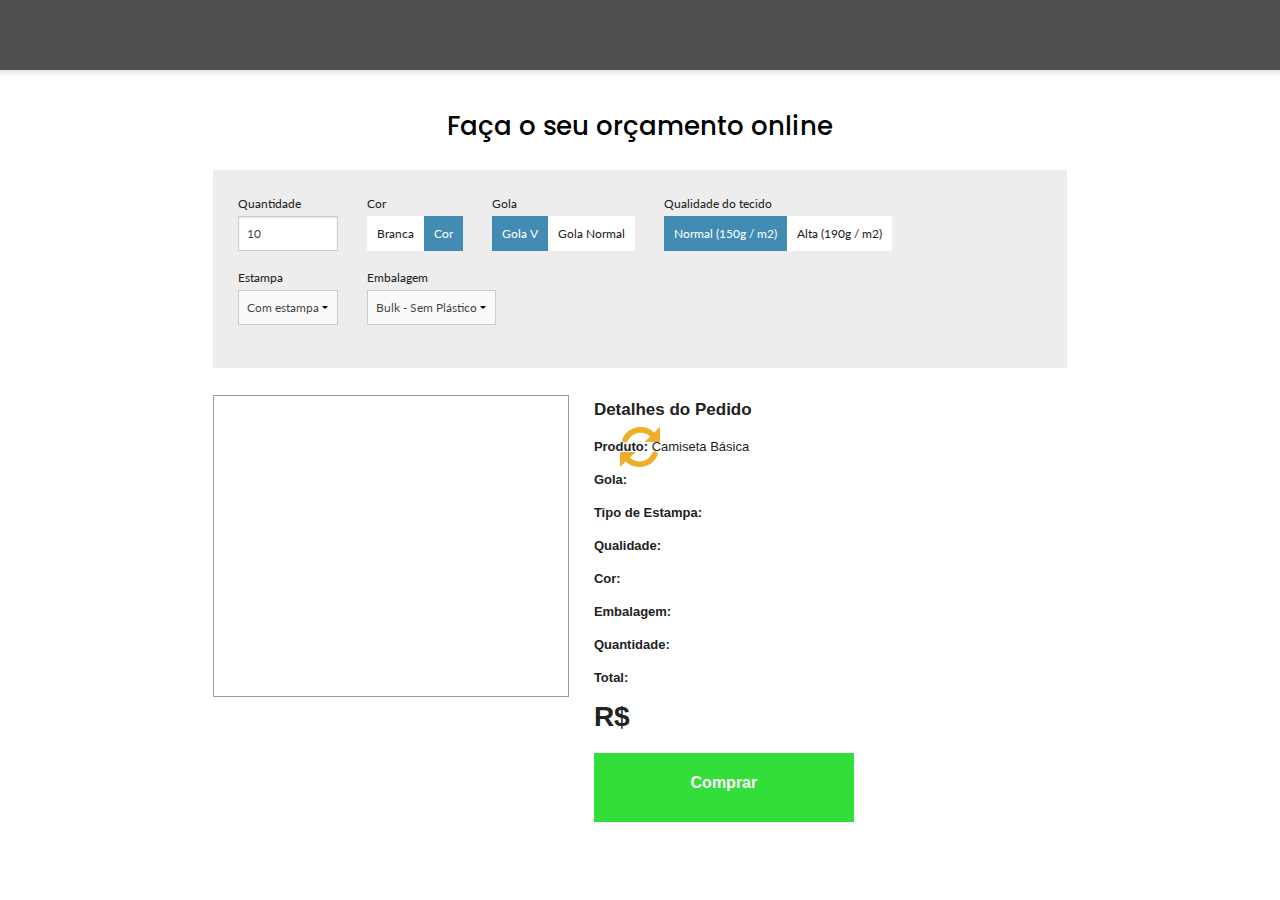
<file: site_camisas/index.html>
<!DOCTYPE html>
<html class="no-js" lang="en">
    <head>
        <meta charset="utf-8" />
        <meta name="viewport" content="width=device-width, initial-scale=1.0" />
        <title>T-shirts</title>
        <script src="js/vendor/jquery.js"></script>
        <link rel="shortcut icon" type="image/png" href="img/fav_mini.png"/>
        <link rel="stylesheet" href="css/foundation.css" />
        <link rel="stylesheet" href="css/style.css" />
        <link href="https://fonts.googleapis.com/css?family=Lato:400,700|Poppins:500" rel="stylesheet">
        
    </head>
    
    <body>

        

		<header>
			
			<div class="main-header large-12 columns no-padding">

				<div class="global-page-container">
				</div>
					
		</header>

		<div class="ghost-element">
		</div>


        <div class="refresh-loader">
            <div class="table">
                <div class="table-cell">
                        <svg id="" class="refresh-icon rotating" width="18px" height="18px" viewBox="0 0 18 18" version="1.1" xmlns="http://www.w3.org/2000/svg" xmlns:xlink="http://www.w3.org/1999/xlink">
                            <defs>
                                <polygon id="path-1" points="0 18 18 18 18 0 0 0"></polygon>
                            </defs>
                            <g id="Page-1" stroke="none" stroke-width="1" fill="none" fill-rule="evenodd">
                                <g id="Home_1920-1441" transform="translate(-1635.000000, -1630.000000)">
                                    <g id="Group-5" transform="translate(1635.000000, 1630.000000)">
                                        <path d="M18,0 C17.9993311,2.23558441 17.9987015,4.47116883 17.9975605,6.70675324 C17.9975605,6.71886732 17.9904386,6.7309814 17.9829627,6.75478787 L10.9591784,6.75478787 C11.8434666,5.90856573 12.6952541,5.09354884 13.5695089,4.25694896 C13.4032277,4.11303676 13.2509148,3.96636439 13.0834926,3.83847651 C10.1202968,1.57479203 5.53623364,2.3014068 3.65756375,5.9173446 C3.56938674,6.08709506 3.51890433,6.27892688 3.41215546,6.43541319 C3.04024603,6.98073846 2.29162681,7.15581758 1.70574747,6.85124048 C1.11361194,6.54344318 0.842431258,5.85294063 1.09358423,5.24298138 C1.49099063,4.27784192 2.06998421,3.42299424 2.80837317,2.67402976 C4.19721016,1.26538463 5.87898682,0.394895998 7.86365798,0.0901655556 C8.06822391,0.0587302854 8.2731833,0.0299785138 8.47798531,0 L9.89448337,0 C9.93733243,0.0113090301 9.97959129,0.0288667786 10.023188,0.0330453694 C12.0415403,0.224647175 13.7838722,1.00569863 15.2597845,2.35726191 C15.3102276,2.40345642 15.3659038,2.4441306 15.4191799,2.48744993 C15.4530972,2.45961822 15.4742659,2.4446673 15.4925624,2.42687953 C16.2904442,1.65330354 17.0882081,0.879689203 17.8849095,0.10500147 C17.915561,0.0752529701 17.935628,0.0352305041 17.9606528,0 L18,0 Z" id="Fill-1" fill="#000000"></path>
                                        <mask id="mask-2" fill="white">
                                            <use xlink:href="#path-1"></use>
                                        </mask>
                                        <g id="Clip-4"></g>
                                        <path d="M0,18 L0,11.2696972 L7.04545313,11.2696972 C6.16825175,12.1067999 5.31378738,12.9222587 4.44832757,13.7482522 C4.86313096,14.1633558 5.31987415,14.4873251 5.82637175,14.7445622 C8.27969252,15.9904478 11.176719,15.5763785 13.146986,13.6908287 C13.7075184,13.1543275 14.1487502,12.5314039 14.4601571,11.8247394 C14.7778863,11.1036327 15.5868767,10.7993153 16.2829673,11.1386461 C16.9705364,11.473763 17.1887961,12.2688803 16.8277526,12.9575785 C16.4116533,13.7512785 15.9487448,14.5094288 15.3276982,15.1674807 C13.783819,16.8033783 11.8830197,17.7470917 9.60982795,17.9667488 C9.5735037,17.9702348 9.53871095,17.9885843 9.50321135,18 L8.12877995,18 C8.09331962,17.9887375 8.05844834,17.970388 8.02224189,17.9672468 C6.50695091,17.8355828 5.11476972,17.3609871 3.86556866,16.5141159 C3.41711133,16.2100666 3.0027399,15.8582092 2.5635109,15.5209853 C2.54517205,15.537496 2.51108616,15.5658438 2.47955277,15.5966433 C1.69329948,16.3631064 0.907203258,17.1296461 0.12185316,17.8969519 C0.0904768551,17.9275599 0.0666010184,17.9654846 0.0392694684,18 L0,18 Z" id="Fill-3" fill="#000000" mask="url(#mask-2)"></path>
                                    </g>
                                </g>
                            </g>
                        </svg>
                </div>
            </div>
        </div>
                

    
        <main>


            <div class="global-page-container">

                <div class="price-calculator small-11 large-10 columns small-centered">
                    
                    <h1>Faça o seu orçamento online</h1>

                    <div class="filters small-12 columns">
                            
                        <div class="single-filter">
                            <span class="filter-label">Quantidade</span>
                            <input type="number" id="quantidade" value="10">
                        </div>

                        <div class="single-filter">
                            <span class="filter-label">Cor</span>
                            <div id="cor" class="option-filter">
                                <div id="branca" class="color-option option-button">Branca</div>
                                <div id="colorida" class="color-option option-button selected">Cor</div>
                            </div>
                        </div>

                        <div class="single-filter">
                            <span class="filter-label">Gola</span>
                            <div id="gola" class="option-filter">
                                <div id="gola_v" class="gola-option option-button selected">Gola V</div>
                                <div id="gola_normal" class="gola-option option-button">Gola Normal</div>
                            </div>
                        </div>

                        <div class="single-filter">
                            <span class="filter-label">Qualidade do tecido</span>
                            <div id="qualidade" class="option-filter">
                                <div id="q150" class="qualidade-option option-button selected">Normal (150g / m2)</div>
                                <div id="q190" class="qualidade-option option-button">Alta (190g / m2)</div>
                            </div>
                        </div>

                        <div class="single-filter">
                            <span class="filter-label">Estampa</span>
                            <select id="estampa">
                                <option value="com_estampa">Com estampa</option>
                                <option value="sem_estampa">Sem Estampa</option>
                            </select>
                        </div>

                        <div class="single-filter">
                            <span class="filter-label">Embalagem</span>
                            <select id="embalagem">
                                <option value="bulk">Bulk - Sem Plástico</option>
                                <option value="unitaria">Unitária - Plástico</option>
                            </select>
                        </div>

                    </div>

                    <div class="results small-12 columns">
                        <div class="product-picture small-12 medium-5 columns">
                            <div class="picture-area">
                                <img id="foto-produto" src="img/blank.png" alt="short">
                            </div>
                        </div>

                        <div class="product-description small-12 medium-7 columns">
                            <h2>Detalhes do Pedido</h2>

                            <p>Produto: <span id="result_produto">Camiseta Básica</span> </p>
                            <p>Gola: <span id="result_gola"></span> </p>
                            <p>Tipo de Estampa: <span id="result_estampa"></span> </p>
                            <p>Qualidade: <span id="result_qualidade"></span> </p>
                            <p>Cor: <span id="result_cor"></span> </p>
                            <p>Embalagem: <span id="result_embalagem"></span> </p>
                            <p>Quantidade: <span id="result_quantidade"></span> </p>
                            
                            <p>Total: </p>
                            <div id="preco">R$ <span id="valor-total"></span></div>

                            <div id="comprar">Comprar</div>

                        </div>
                    </div>

                </div>

            </div>
            

        </main>


    
        
        <script src="js/scripts.js"></script>
        <script src="js/vendor/foundation.min.js"></script>
       
        <script>
            $(document).foundation();
        </script>
    </body>

</html>
</file>
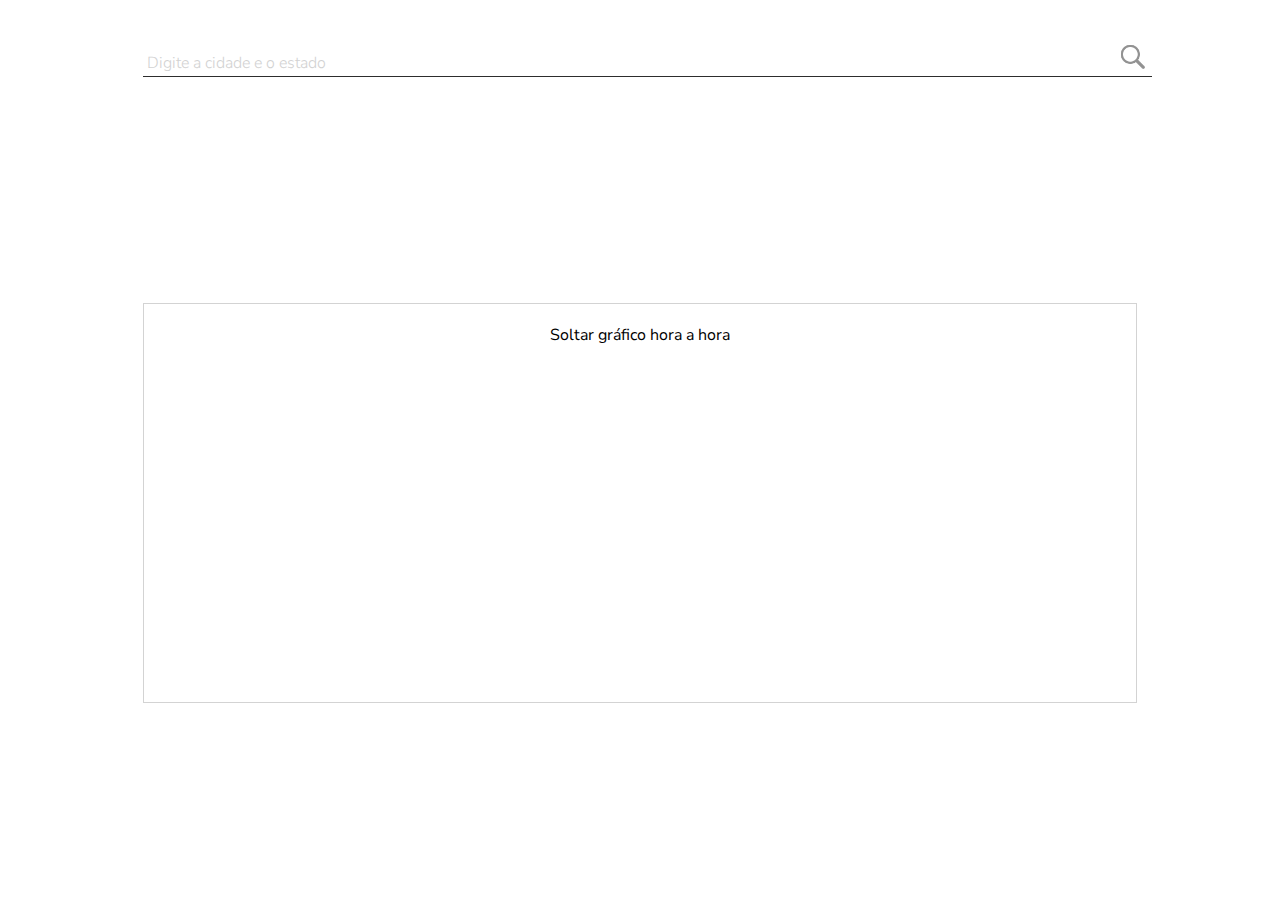
<file: weather_app/index.html>
<!DOCTYPE html>
<html class="no-js" lang="en">
    <head>
        <meta charset="utf-8" />
        <meta name="viewport" content="width=device-width, initial-scale=1.0" />
        <title>Weather App</title>
        <link rel="stylesheet" href="css/bootstrap-grid.min.css" />
        <link rel="stylesheet" href="css/styles.css" />
        <link href="https://fonts.googleapis.com/css?family=Nunito+Sans:300,400,600" rel="stylesheet">
        
    </head>

    <body>

        <div id="page-loader" class="refresh-loader">
            <div class="table">
                <div class="table-cell">
                    <svg id="" class="refresh-icon rotating" width="18px" height="18px" viewBox="0 0 18 18" version="1.1" xmlns="http://www.w3.org/2000/svg" xmlns:xlink="http://www.w3.org/1999/xlink">
                        <defs>
                            <polygon id="path-1" points="0 18 18 18 18 0 0 0"></polygon>
                        </defs>
                        <g id="Page-1" stroke="none" stroke-width="1" fill="none" fill-rule="evenodd">
                            <g id="Home_1920-1441" transform="translate(-1635.000000, -1630.000000)">
                                <g id="Group-5" transform="translate(1635.000000, 1630.000000)">
                                    <path d="M18,0 C17.9993311,2.23558441 17.9987015,4.47116883 17.9975605,6.70675324 C17.9975605,6.71886732 17.9904386,6.7309814 17.9829627,6.75478787 L10.9591784,6.75478787 C11.8434666,5.90856573 12.6952541,5.09354884 13.5695089,4.25694896 C13.4032277,4.11303676 13.2509148,3.96636439 13.0834926,3.83847651 C10.1202968,1.57479203 5.53623364,2.3014068 3.65756375,5.9173446 C3.56938674,6.08709506 3.51890433,6.27892688 3.41215546,6.43541319 C3.04024603,6.98073846 2.29162681,7.15581758 1.70574747,6.85124048 C1.11361194,6.54344318 0.842431258,5.85294063 1.09358423,5.24298138 C1.49099063,4.27784192 2.06998421,3.42299424 2.80837317,2.67402976 C4.19721016,1.26538463 5.87898682,0.394895998 7.86365798,0.0901655556 C8.06822391,0.0587302854 8.2731833,0.0299785138 8.47798531,0 L9.89448337,0 C9.93733243,0.0113090301 9.97959129,0.0288667786 10.023188,0.0330453694 C12.0415403,0.224647175 13.7838722,1.00569863 15.2597845,2.35726191 C15.3102276,2.40345642 15.3659038,2.4441306 15.4191799,2.48744993 C15.4530972,2.45961822 15.4742659,2.4446673 15.4925624,2.42687953 C16.2904442,1.65330354 17.0882081,0.879689203 17.8849095,0.10500147 C17.915561,0.0752529701 17.935628,0.0352305041 17.9606528,0 L18,0 Z" id="Fill-1" fill="#000000"></path>
                                    <mask id="mask-2" fill="white">
                                        <use xlink:href="#path-1"></use>
                                    </mask>
                                    <g id="Clip-4"></g>
                                    <path d="M0,18 L0,11.2696972 L7.04545313,11.2696972 C6.16825175,12.1067999 5.31378738,12.9222587 4.44832757,13.7482522 C4.86313096,14.1633558 5.31987415,14.4873251 5.82637175,14.7445622 C8.27969252,15.9904478 11.176719,15.5763785 13.146986,13.6908287 C13.7075184,13.1543275 14.1487502,12.5314039 14.4601571,11.8247394 C14.7778863,11.1036327 15.5868767,10.7993153 16.2829673,11.1386461 C16.9705364,11.473763 17.1887961,12.2688803 16.8277526,12.9575785 C16.4116533,13.7512785 15.9487448,14.5094288 15.3276982,15.1674807 C13.783819,16.8033783 11.8830197,17.7470917 9.60982795,17.9667488 C9.5735037,17.9702348 9.53871095,17.9885843 9.50321135,18 L8.12877995,18 C8.09331962,17.9887375 8.05844834,17.970388 8.02224189,17.9672468 C6.50695091,17.8355828 5.11476972,17.3609871 3.86556866,16.5141159 C3.41711133,16.2100666 3.0027399,15.8582092 2.5635109,15.5209853 C2.54517205,15.537496 2.51108616,15.5658438 2.47955277,15.5966433 C1.69329948,16.3631064 0.907203258,17.1296461 0.12185316,17.8969519 C0.0904768551,17.9275599 0.0666010184,17.9654846 0.0392694684,18 L0,18 Z" id="Fill-3" fill="#000000" mask="url(#mask-2)"></path>
                                </g>
                            </g>
                        </g>
                    </svg>
                </div>
            </div>
        </div>

        <div id="pesquisar" class="row">
                <div class="global-page-container">
                    <div class="pesquisar_inner">
                        <input type="text" placeholder="Digite a cidade e o estado" id="local">
                        <div id="search-button"></div>

                    </div>

                </div>
        </div>
		<div id="weatherinfo">
           
            <div class="results align-middle">
                <div class="global-page-container">
                    
                    <div class="row">
                        <div id="texto_local" class="city_name col-sm-12">
                            
                        </div>
                        <div id="texto_clima" class="weather_result col-sm-12">
                            
                        </div>
                    </div>

                    <div class="row">
                        <div id="icone_clima" class="weather_icon" style="background-image: url('https://developer.accuweather.com/sites/default/files/01-s.png');">
    
                        </div>
                        <div class="temperature">
                            <div class="row">
                                <div id="texto_temperatura" class="temp_value col-sm-12"></div>
                                <div id="texto_max_min" class="max_min_temp">
                                  
                                </div>

                            </div>
                        </div>
                        <div class="weather_charts col-12">

                            <div class="row">
                                <div id="hourly_chart" class="hourly_chart col-sm-12">
                                    Soltar gráfico hora a hora
                                </div>
                            </div>
                        </div>
                    </div>

                    <div id="info_5dias" class="daily_info row">
                    
                    </div>  
                </div>

            </div>
            

            
        </div>


        <script src="js/vendor/jquery.js"></script>
        <script src="js/scripts.js"></script>
        <script src="js/vendor/bootstrap.min.js"></script>
        <script src="https://code.highcharts.com/highcharts.js"></script>
       
    </body>

</html>
</file>
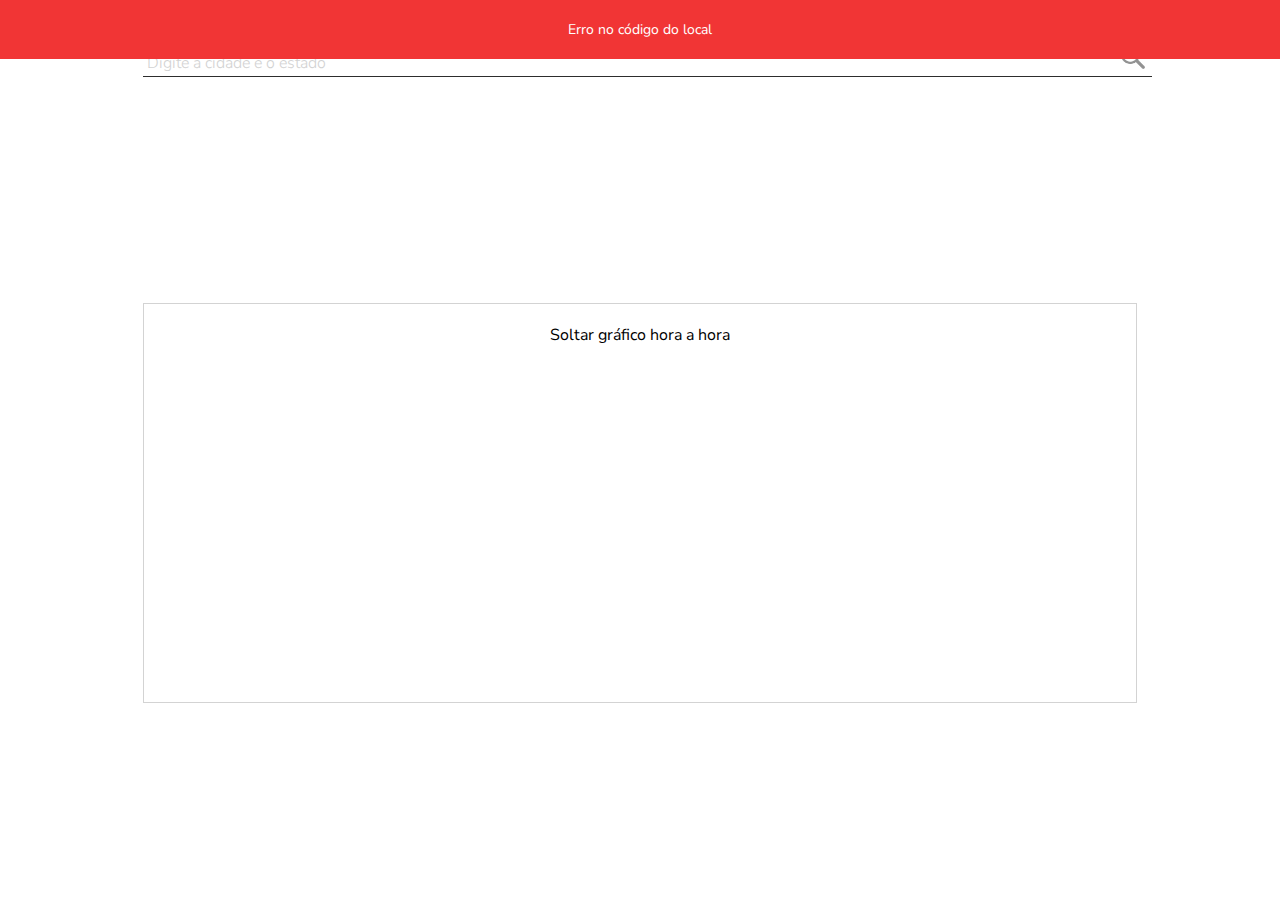
<file: weather_app_final/index.html>
<!DOCTYPE html>
<html class="no-js" lang="en">
    <head>
        <meta charset="utf-8" />
        <meta name="viewport" content="width=device-width, initial-scale=1.0" />
        <title>Weather App</title>
        <link rel="stylesheet" href="css/bootstrap-grid.min.css" />
        <link rel="stylesheet" href="css/styles.css" />
        <link href="https://fonts.googleapis.com/css?family=Nunito+Sans:300,400,600" rel="stylesheet">
        
    </head>

    <body>

        <div id="aviso-erro"></div>

        <div id="page-loader" class="refresh-loader">
            <div class="table">
                <div class="table-cell">
                    <svg id="" class="refresh-icon rotating" width="18px" height="18px" viewBox="0 0 18 18" version="1.1" xmlns="http://www.w3.org/2000/svg" xmlns:xlink="http://www.w3.org/1999/xlink">
                        <defs>
                            <polygon id="path-1" points="0 18 18 18 18 0 0 0"></polygon>
                        </defs>
                        <g id="Page-1" stroke="none" stroke-width="1" fill="none" fill-rule="evenodd">
                            <g id="Home_1920-1441" transform="translate(-1635.000000, -1630.000000)">
                                <g id="Group-5" transform="translate(1635.000000, 1630.000000)">
                                    <path d="M18,0 C17.9993311,2.23558441 17.9987015,4.47116883 17.9975605,6.70675324 C17.9975605,6.71886732 17.9904386,6.7309814 17.9829627,6.75478787 L10.9591784,6.75478787 C11.8434666,5.90856573 12.6952541,5.09354884 13.5695089,4.25694896 C13.4032277,4.11303676 13.2509148,3.96636439 13.0834926,3.83847651 C10.1202968,1.57479203 5.53623364,2.3014068 3.65756375,5.9173446 C3.56938674,6.08709506 3.51890433,6.27892688 3.41215546,6.43541319 C3.04024603,6.98073846 2.29162681,7.15581758 1.70574747,6.85124048 C1.11361194,6.54344318 0.842431258,5.85294063 1.09358423,5.24298138 C1.49099063,4.27784192 2.06998421,3.42299424 2.80837317,2.67402976 C4.19721016,1.26538463 5.87898682,0.394895998 7.86365798,0.0901655556 C8.06822391,0.0587302854 8.2731833,0.0299785138 8.47798531,0 L9.89448337,0 C9.93733243,0.0113090301 9.97959129,0.0288667786 10.023188,0.0330453694 C12.0415403,0.224647175 13.7838722,1.00569863 15.2597845,2.35726191 C15.3102276,2.40345642 15.3659038,2.4441306 15.4191799,2.48744993 C15.4530972,2.45961822 15.4742659,2.4446673 15.4925624,2.42687953 C16.2904442,1.65330354 17.0882081,0.879689203 17.8849095,0.10500147 C17.915561,0.0752529701 17.935628,0.0352305041 17.9606528,0 L18,0 Z" id="Fill-1" fill="#000000"></path>
                                    <mask id="mask-2" fill="white">
                                        <use xlink:href="#path-1"></use>
                                    </mask>
                                    <g id="Clip-4"></g>
                                    <path d="M0,18 L0,11.2696972 L7.04545313,11.2696972 C6.16825175,12.1067999 5.31378738,12.9222587 4.44832757,13.7482522 C4.86313096,14.1633558 5.31987415,14.4873251 5.82637175,14.7445622 C8.27969252,15.9904478 11.176719,15.5763785 13.146986,13.6908287 C13.7075184,13.1543275 14.1487502,12.5314039 14.4601571,11.8247394 C14.7778863,11.1036327 15.5868767,10.7993153 16.2829673,11.1386461 C16.9705364,11.473763 17.1887961,12.2688803 16.8277526,12.9575785 C16.4116533,13.7512785 15.9487448,14.5094288 15.3276982,15.1674807 C13.783819,16.8033783 11.8830197,17.7470917 9.60982795,17.9667488 C9.5735037,17.9702348 9.53871095,17.9885843 9.50321135,18 L8.12877995,18 C8.09331962,17.9887375 8.05844834,17.970388 8.02224189,17.9672468 C6.50695091,17.8355828 5.11476972,17.3609871 3.86556866,16.5141159 C3.41711133,16.2100666 3.0027399,15.8582092 2.5635109,15.5209853 C2.54517205,15.537496 2.51108616,15.5658438 2.47955277,15.5966433 C1.69329948,16.3631064 0.907203258,17.1296461 0.12185316,17.8969519 C0.0904768551,17.9275599 0.0666010184,17.9654846 0.0392694684,18 L0,18 Z" id="Fill-3" fill="#000000" mask="url(#mask-2)"></path>
                                </g>
                            </g>
                        </g>
                    </svg>
                </div>
            </div>
        </div>

        <div id="pesquisar" class="row">
                <div class="global-page-container">
                    <div class="pesquisar_inner">
                        <input type="text" placeholder="Digite a cidade e o estado" id="local">
                        <div id="search-button"></div>

                    </div>

                </div>
        </div>
		<div id="weatherinfo">
           
            <div class="results align-middle">
                <div class="global-page-container">
                    
                    <div class="row">
                        <div id="texto_local" class="city_name col-sm-12">
                            <!-- Rio de Janeiro, Rio de janeiro. Brasil -->
                        </div>
                        <div id="texto_clima" class="weather_result col-sm-12">
                            <!--  Ensolarado -->
                        </div>
                    </div>

                    <div class="row">
                        <div id="icone_clima" class="weather_icon" style="background-image: url('');">
    
                        </div>
                        <div class="temperature">
                            <div class="row">
                                <div id="texto_temperatura" class="temp_value col-sm-12"><!-- 26&deg; --></div>
                                <div id="texto_max_min" class="max_min_temp">
                                    <!--18&deg; / 29&deg; -->
                                </div>

                            </div>
                        </div>
                        <div class="weather_charts col-12">

                            <div class="row">
                                <div id="hourly_chart" class="hourly_chart col-sm-12">
                                    Soltar gráfico hora a hora
                                </div>
                            </div>
                        </div>
                    </div>

                    <div id="info_5dias" class="daily_info row">
                        <!--
                        <div class="day col">
                            <div class="day_inner">
                                <div class="dayname">
                                    Sábado
                                </div>
    
                                <div style="background-image: url('https://developer.accuweather.com/sites/default/files/04-s.png')" class="daily_weather_icon"></div>
    
                                <div class="max_min_temp">
                                    8&deg; / 16&deg;
                                </div>
                            </div>
                        </div>
                        <div class="day col">
                            <div class="day_inner">
                                <div class="dayname">
                                    Domingo
                                </div>
    
                                <div style="background-image: url('https://developer.accuweather.com/sites/default/files/04-s.png')" class="daily_weather_icon"></div>
    
                                <div class="max_min_temp">
                                    8&deg; / 16&deg;
                                </div>
                            </div>
                        </div>
                        <div class="day col">
                            <div class="day_inner">
                                <div class="dayname">
                                    Segunda-feira
                                </div>
    
                                <div style="background-image: url('https://developer.accuweather.com/sites/default/files/04-s.png')" class="daily_weather_icon"></div>
    
                                <div class="max_min_temp">
                                    8&deg; / 16&deg;
                                </div>
                            </div>
                        </div>
                        <div class="day col">
                            <div class="day_inner">
                                <div class="dayname">
                                        Terça-feira
                                </div>
    
                                <div style="background-image: url('https://developer.accuweather.com/sites/default/files/04-s.png')" class="daily_weather_icon"></div>
    
                                <div class="max_min_temp">
                                    8&deg; / 16&deg;
                                </div>
                            </div>
                        </div>
                        <div class="day col">
                            <div class="day_inner">
                                <div class="dayname">
                                        Quarta-feira
                                </div>
    
                                <div style="background-image: url('https://developer.accuweather.com/sites/default/files/04-s.png')" class="daily_weather_icon"></div>
    
                                <div class="max_min_temp">
                                    8&deg; / 16&deg;
                                </div>
                            </div>
                        </div>-->
                        
                    </div>

                </div>

            </div>
            

            
        </div>


        <script src="js/vendor/jquery.js"></script>
        <script src="js/scripts.js"></script>
        <script src="js/vendor/bootstrap.min.js"></script>
        <script src="https://code.highcharts.com/highcharts.js"></script>
       
    </body>

</html>
</file>
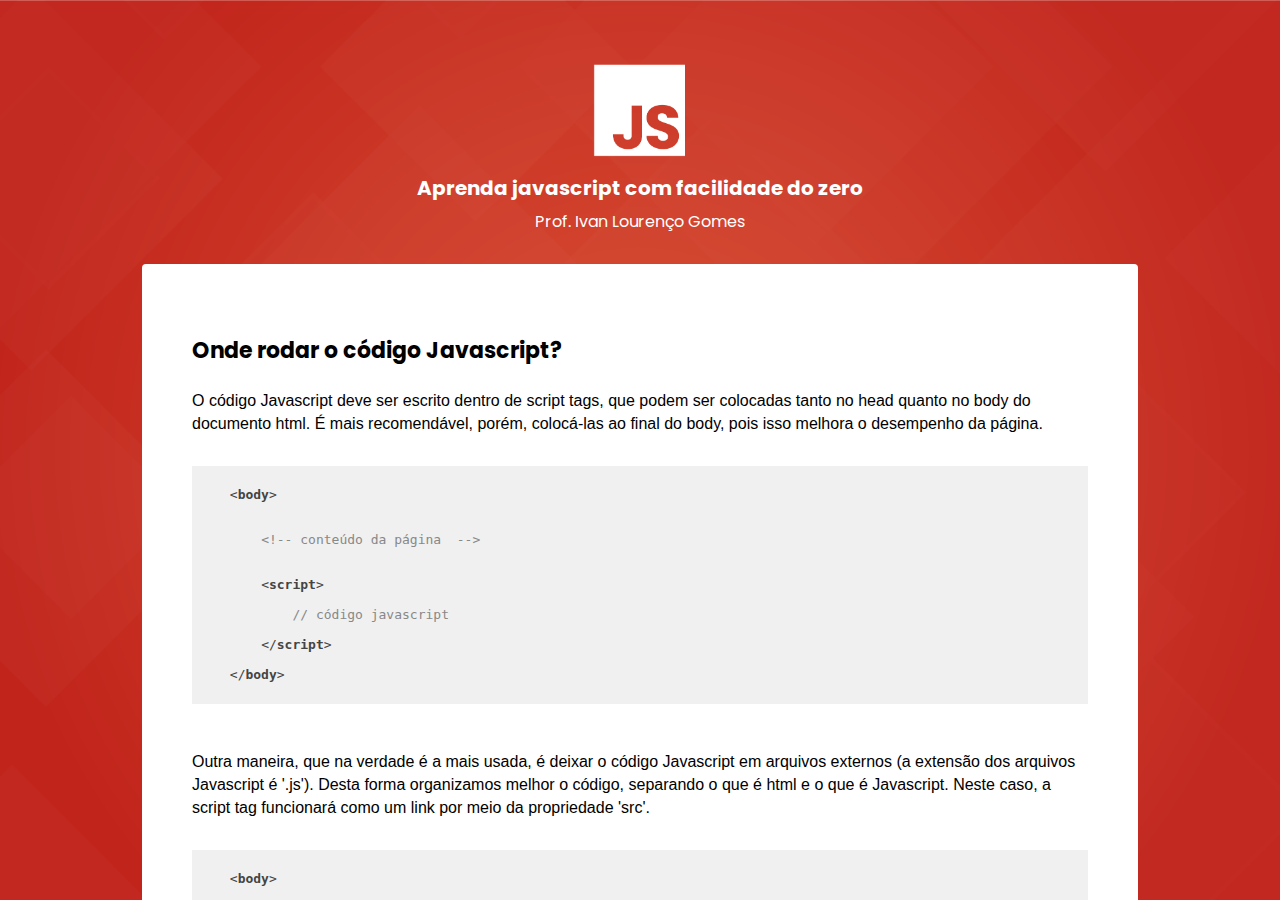
<file: curso_js/01-primeiros-passos.html>
<!DOCTYPE html>
<html lang="pt-br">

    <head>
        <link rel="stylesheet" href="css/default.css">
        <script src="tools/indice.js"></script>
        <script>var current_class="primeiros_passos";</script>
        <script src="highlight/highlight.pack.js"></script>
        <script>hljs.initHighlightingOnLoad();</script>
        <meta charset="UTF-8">
        <meta name="viewport" content="width=device-width, initial-scale=1.0">
        <meta http-equiv="X-UA-Compatible" content="ie=edge">
        <title>Primeiros Passos</title>
        <link href="https://fonts.googleapis.com/css?family=Poppins:400,700" rel="stylesheet">
        <link rel="stylesheet" type="text/css" href="css/styles.css">
    </head>

    <body>

       <div class="page-container">
           <header>
               <div class="logo-area">
                   <img src="img/logo_js.png" alt="logo javascript">
               </div>
               <div class="course-title">
                   <h1>Aprenda javascript com facilidade do zero</h1>
                   <h2>Prof. Ivan Lourenço Gomes</h2>
               </div>
           </header>

           <main>
               <h3>Onde rodar o código Javascript?</h3>
               
               <p>
                    O código Javascript deve ser escrito dentro de script tags, que podem
                    ser colocadas tanto no head quanto no body do documento html. É mais 
                    recomendável, porém, colocá-las ao final do body, pois 
                    isso melhora o desempenho da página.
                </p>

               
               
                <pre>
                   <code class="javascipt">
    &lt;body&gt;


        &lt;!-- conteúdo da página  --&gt;


        &lt;script&gt;

            // código javascript

        &lt;/script&gt;

    &lt;/body&gt;
                    </code>
                </pre>

                <p>
                    Outra maneira, que na verdade é a mais usada, é deixar o código 
                    Javascript em arquivos externos (a extensão dos arquivos Javascript é '.js'). Desta forma
                    organizamos melhor o código, separando o que é html e o que é
                    Javascript. Neste caso, a script tag funcionará como um link por 
                    meio da propriedade 'src'. 
                </p>

                <pre>
                    <code class="javascipt">
    &lt;body&gt;


        &lt;!-- html da página  --&gt;


        &lt;script src='js/scripts.js'&gt;&lt;/script&gt;
        

    &lt;/body&gt;
                    </code>
                </pre>

                <h4>Os primeiros comandos Javascript</h4>
                <p>
                    Vamos então começar a escrever Javascript aqui nesta página? Abra este arquivo (01-primeiros-passos.html) no editor de texto. Ponha uma script tag com um 
                    link para o arquivo js/scripts.js no final do elemento body, exatamente como no exemplo acima. Agora crie o arquivo scripts.js na pasta js 
                    e dentro dele vamos escrever os nossos primeiros comandos Javascript, o alert e o console.log. Quando terminar não esqueça de salvar os arquivos no editor de texto
                    (Ctrl + S).
                </p>

                <pre>
                    <code class="javascipt">
    alert('Mensagem enviada pelo comando alert');

    console.log('Mensagem enviada pelo console');
                    </code>
                </pre>

                <p>
                    Agora recarregue esta página e veja o que acontece. A mensagem enviada pelo comando alert aparece
                    em uma caixa de diálogo que abre automaticamente ao carregar a página. Para ver a mensagem enviada pelo console.log, clique com o botão direito aqui na página,
                    e vá em "inspecionar" ou "inspect", isso fará abrir as ferramentas do desenvolvedor. Entre as opções nas abas superiores, procure o Console. Nesta área estará
                    a mensagem que enviamos. O console é uma excelente ferramenta de teste e identificação de erros no nosso código, vamos usá-lo em quase todas as aulas daqui
                    para frente. 
                </p>

                <p>
                    Agora que sabemos que tudo está funcionando e conseguimos rodar nossos primeiros comandos, podemos seguir
                    para a próxima aula.
                </p>

                
                
                
                
               

                <div id="bottom-area">
                    <div class="prev-next-link">
                        <div class="link-aula" id="prev_class">
                            
                        </div>
                        <div class="link-aula" id="next_class">
                            
                        </div>
                    </div>
                    
                    <div class="classes">
                        <h3>
                            Índice de Aulas
                        </h3>
                        <ul id="class_index">
                        </ul>
                    </div>
                    
                </div>

           </main>

           
           

       </div>
        
       
    </body>
    <script src='js/scripts.js'></script>
</html>
</file>
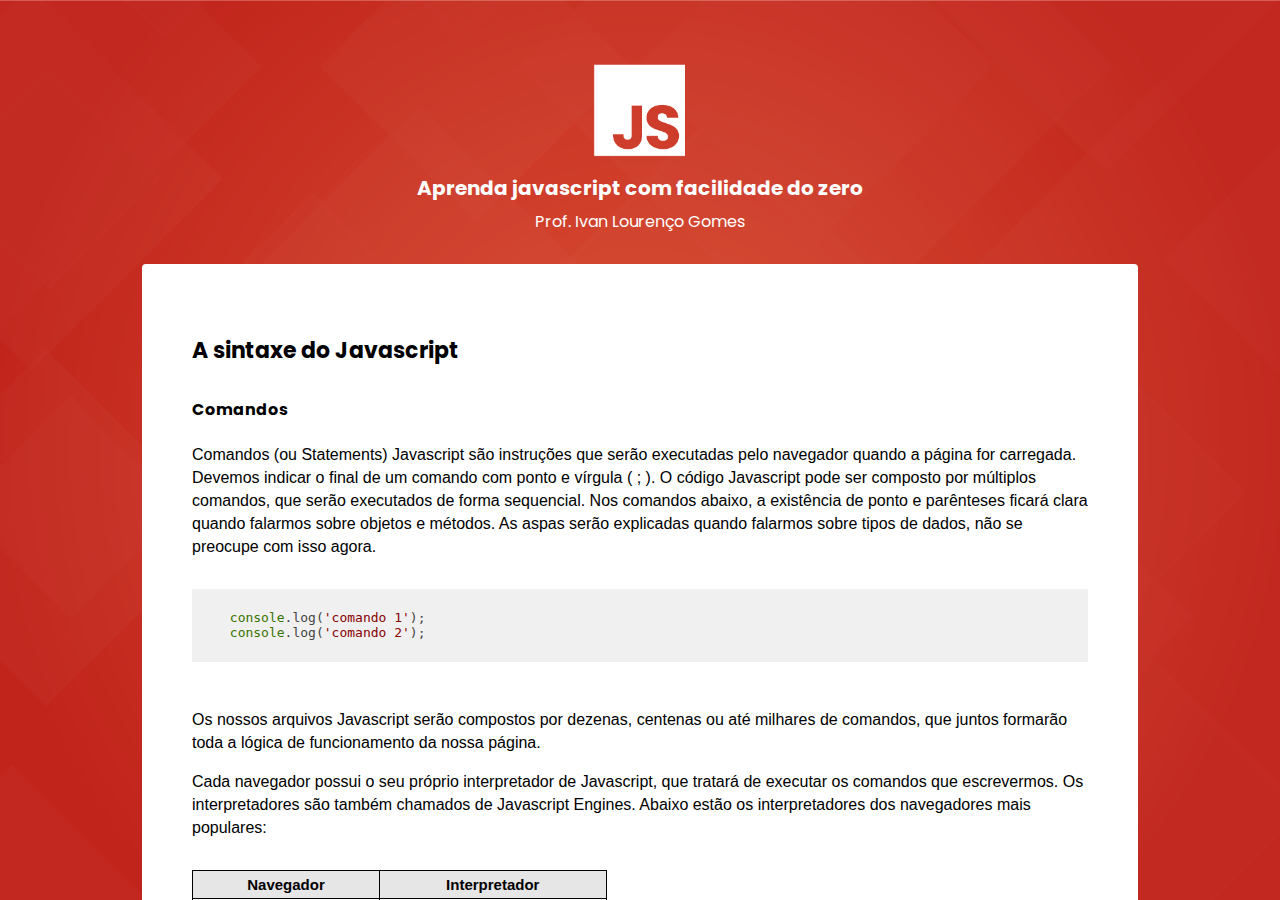
<file: curso_js/02-sintaxe.html>
<!DOCTYPE html>
<html lang="pt-br">

    <head>
        <link rel="stylesheet" href="css/default.css">
        <script src="tools/indice.js"></script>
        <script>var current_class="sintaxe";</script>
        <script src="highlight/highlight.pack.js"></script>
        <script>hljs.initHighlightingOnLoad();</script>
        <meta charset="UTF-8">
        <meta name="viewport" content="width=device-width, initial-scale=1.0">
        <meta http-equiv="X-UA-Compatible" content="ie=edge">
        <title>Sintaxe</title>
        <link href="https://fonts.googleapis.com/css?family=Poppins:400,700" rel="stylesheet">
        <link rel="stylesheet" type="text/css" href="css/styles.css">
    </head>

    <body>

       <div class="page-container">
           <header>
               <div class="logo-area">
                   <img src="img/logo_js.png" alt="logo javascript">
               </div>
               <div class="course-title">
                   <h1>Aprenda javascript com facilidade do zero</h1>
                   <h2>Prof. Ivan Lourenço Gomes</h2>
               </div>
           </header>

           <main>
               <h3>A sintaxe do Javascript</h3>

               <h4>Comandos</h4>
               
               <p>
                    Comandos (ou Statements) Javascript são instruções que serão executadas pelo navegador quando a página for carregada. Devemos indicar 
                    o final de um comando com ponto e vírgula ( ; ). O código Javascript pode ser composto por múltiplos comandos, 
                    que serão executados de forma sequencial. Nos comandos abaixo, a existência de ponto e parênteses ficará
                    clara quando falarmos sobre objetos e métodos. As aspas serão explicadas quando falarmos sobre tipos de dados,
                    não se preocupe com isso agora.
                </p>

                <pre>
                    <code class="javascipt">
    console.log('comando 1');
    console.log('comando 2');
                    </code>
                </pre>

                <p>
                    Os nossos arquivos Javascript serão compostos por dezenas, centenas ou até milhares de comandos, que juntos formarão toda
                    a lógica de funcionamento da nossa página.
                </p>

                <p>
                    Cada navegador possui o seu próprio interpretador de Javascript, que tratará de executar os comandos que escrevermos. Os interpretadores são 
                    também chamados de Javascript Engines. Abaixo estão os interpretadores dos navegadores mais populares:
                </p>

                <div class="tableBox">
                    <table>
                        <tr>
                            <th>Navegador</th>
                            <th>Interpretador</th>
                        </tr>
                        <tr>
                            <td>Google Chrome</td>
                            <td><a target="_blank" href="https://developers.google.com/v8/?hl=pt">V8</a> </td>
                        </tr>
                        <tr>
                            <td>Mozilla Firefox</td>
                            <td>
                                <a target="_blank" href="https://developer.mozilla.org/pt-PT/docs/Gecko">Gecko</a>, 
                                <a target="_blank" href="https://developer.mozilla.org/pt-PT/docs/Mozilla/Projects/SpiderMonkey">SpiderMonkey</a> e 
                                <a target="_blank" href="https://developer.mozilla.org/pt-PT/docs/Mozilla/Projects/Rhino">Rhino</a>.
                            </td>
                        </tr>
                        <tr>
                            <td>Safari</td>
                            <td>Nitro</td>
                        </tr>
                        <tr>
                            <td>Microsoft Edge</td>
                            <td>Chakra</td>
                        </tr>
                        <tr>
                            <td>Opera</td>
                            <td><a target="_blank" href="https://dev.opera.com/blog/carakan/">Carakan</a> </td>
                            
                        </tr>

                    </table>
                </div>

                <h4>Comentários</h4>
               
                <p>
                    Comentários são linhas de código que não são executadas pelo navegador. Eles servem para explicar o funcionamento do código,
                    ou simplesmente para desativar temporariamente parte do código. A dupla barra ( // ) comenta uma linha de código. Para comentar
                    várias linhas ao mesmo tempo comece com ( /* ) e termine com ( */ ).
                </p>

                <pre>
                    <code class="javascipt">
    // Sou um comentário e não serei executado pelo browser

    console.log('Eu serei executado');

    // console.log('Não serei executado pois fui desativado');

    /* 
        Nenhuma destas linhas
        será executada
        pelo browser
        console.log('Não serei executado');
    */
                    </code>
                </pre>

                <p>
                    Os editores de texto mais populares possuem opções para comentar linhas ou blocos de código que estejam selecionados. No seu editor de texto, 
                    procure no menu "edit" pelas opções "toggle line comment" e "toggle block comment". Normalmente ao lado do nome das opções estará indicado o atalho do teclado
                    correspondente.
                </p>

                


                <div id="bottom-area">
                    <div class="prev-next-link">
                        <div class="link-aula" id="prev_class">
                            
                        </div>
                        <div class="link-aula" id="next_class">
                            
                        </div>
                    </div>
                    
                    <div class="classes">
                        <h3>
                            Índice de Aulas
                        </h3>
                        <ul id="class_index">
                        </ul>
                    </div>
                    
                </div>

           </main>

        </div>
        
        <script src="js/scripts.js"></script> 

    </body>

</html>
</file>
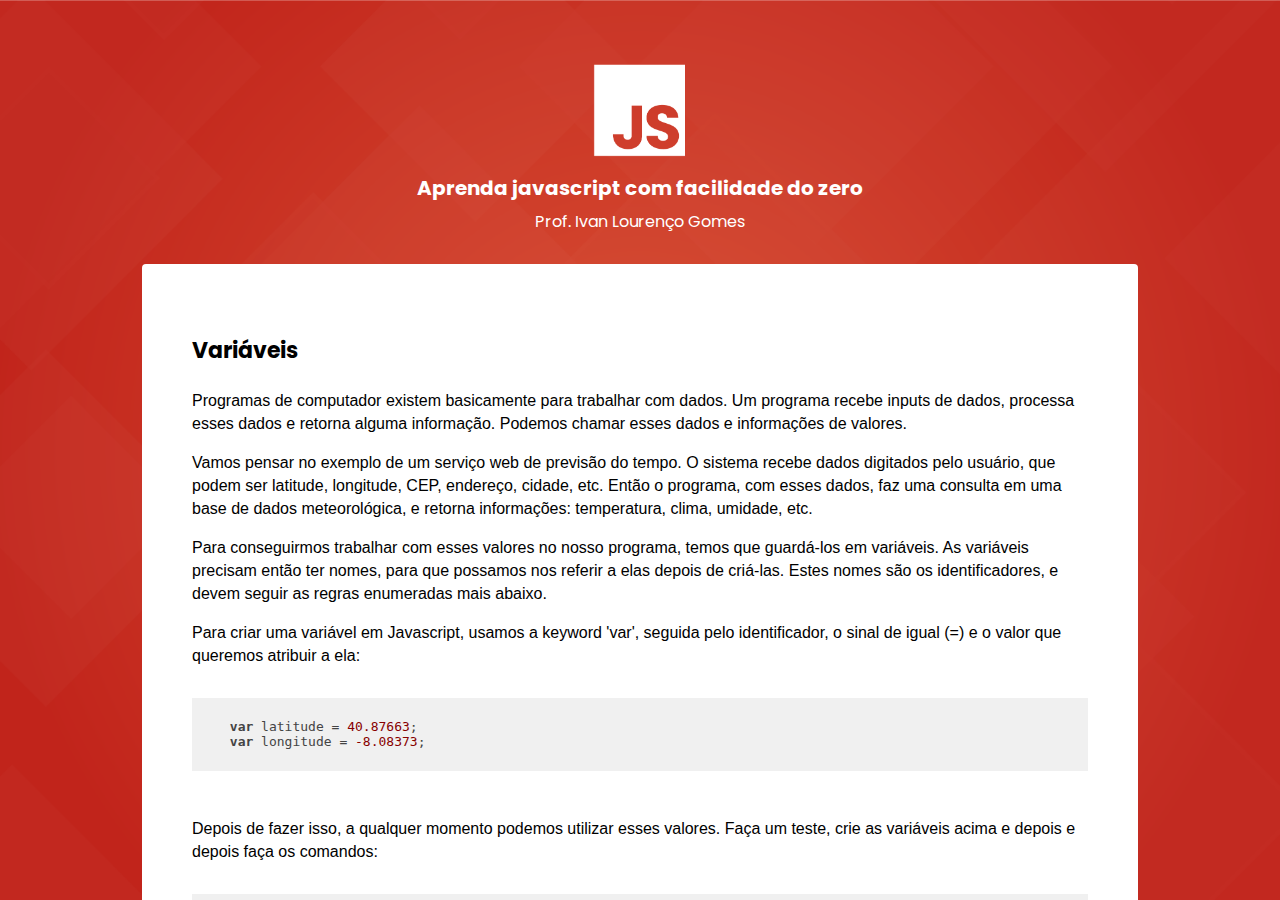
<file: curso_js/03-variaveis.html>
<!DOCTYPE html>
<html lang="pt-br">

    <head>
        <link rel="stylesheet" href="css/default.css">
        <script src="tools/indice.js"></script>
        <script>var current_class="variaveis";</script>
        <script src="highlight/highlight.pack.js"></script>
        <script>hljs.initHighlightingOnLoad();</script>
        <meta charset="UTF-8">
        <meta name="viewport" content="width=device-width, initial-scale=1.0">
        <meta http-equiv="X-UA-Compatible" content="ie=edge">
        <title>Variáveis</title>
        <link href="https://fonts.googleapis.com/css?family=Poppins:400,700" rel="stylesheet">
        <link rel="stylesheet" type="text/css" href="css/styles.css">
    </head>

    <body>

       <div class="page-container">
           <header>
               <div class="logo-area">
                   <img src="img/logo_js.png" alt="logo javascript">
               </div>
               <div class="course-title">
                   <h1>Aprenda javascript com facilidade do zero</h1>
                   <h2>Prof. Ivan Lourenço Gomes</h2>
               </div>
           </header>

           <main>
               <h3>Variáveis</h3>
               
                <p>
                    Programas de computador existem basicamente para trabalhar com dados. Um programa recebe inputs de dados, 
                    processa esses dados e retorna alguma informação. Podemos chamar esses dados e informações de valores.
                </p>

                <p>
                    Vamos pensar no exemplo de um serviço web de previsão do tempo. O sistema recebe dados digitados pelo usuário, 
                    que podem ser latitude, longitude, CEP, endereço, cidade, etc. Então o programa, com esses dados, faz uma consulta em 
                    uma base de dados meteorológica, e retorna informações: temperatura, clima, umidade, etc.
                </p>

                <p>
                    Para conseguirmos trabalhar com esses valores no nosso programa, temos que guardá-los em variáveis. As variáveis precisam 
                    então ter nomes, para que possamos nos referir a elas depois de criá-las. Estes nomes são os identificadores, e devem seguir 
                    as regras enumeradas mais abaixo.
                </p>

                <p>
                    Para criar uma variável em Javascript, usamos a keyword 'var', seguida pelo identificador, o sinal de igual (=) 
                    e o valor que queremos atribuir a ela:
                </p>

                <pre>
                    <code class="javascipt">
    var latitude = 40.87663;
    var longitude = -8.08373;
                    </code>
                </pre>

                <p>
                    Depois de fazer isso, a qualquer momento podemos utilizar esses valores. Faça um teste, crie as variáveis acima e 
                    depois e depois faça os comandos:
                </p>

                <pre>
                    <code class="javascipt">
    console.log(latitude);
    console.log(longitude);
                    </code>
                </pre>

                <p>
                    Se tudo deu certo, você deve ter visto os valores de latitude e longitude sendo passados no console. Agora para começar a trabalhar com variáveis 
                    e pra entender porque desta vez não usamos as aspas no console, precisamos ainda falar sobre um conceito fundamental em qualquer 
                    linguagem de programação: Tipos de dados, que é o tema da próxima aula.
                </p>

                <h4>Identificadores</h4>
               
                <p>
                    Identificadores são nomes que usaremos para nomear nossas variáveis e também funções, assunto que vamos aprender nas próximas aulas. Estes nomes 
                    podem conter: 
                </p>

                <ul>
                    <li>Letras</li>
                    <li>Números</li>
                    <li>Underscores (_)</li>
                    <li>Cifrão ($)</li>
                </ul>

                <p>
                    Atenção com números, pois eles não são permitidos no primeiro caractere, apenas nos demais.
                </p> 

                <p>Espaços não podem ser usados nos nomes das variáveis. Veja abaixo alguns exemplos:</p>
                    

                    <pre>
                        <code>
    a             // ok
    Aluno         // ok
    $nome         // ok
    novo_aluno    // ok
    aluno_2       // ok
    1_b           // ilegal, pois começa com número 
    meu-nome      // ilegal, pois contém traço (apenas underscores são permitidos)
    meu nome      // ilegal, pois contém espaço
    new           // ilegal, pois 'new' é uma keyword, conforme será explicado logo abaixo.
                        </code>
                    </pre>

                    Letras com acentos (á, é, ú etc.) são aceitas pela linguagem, mas o seu uso não é recomendável pois pode gerar problemas relacionados com codificação,
                    além de tornar a leitura e manutenção do código mais difícil para pessoas que falam línguas que não possuem os mesmos acentos.

                </p>

                <h4>Keywords</h4>
               
                <p>
                    Keywords (ou reserved words) são palavras que a linguagem reserva para funções e comandos internos e que, portanto, não podem ser usadas em identificadores.
                    Nas próximas aulas vamos falar sobre variáveis e funções e vamos ver que sempre que as criamos temos que atribuir-lhes nomes (identificadores).
                    Neste caso, não podemos usar um nome que já esteja reservado pela linguagem. Abaixo temos alguns exemplos destas keywords:
                </p>

                <ul>
                    <li>function</li>
                    <li>if</li>
                    <li>else</li>
                    <li>var</li>
                    <li>new</li>
                    <li>return</li>
                    <li>break</li>
                    <li>default</li>
                    <li>in</li>
                </ul>

                <a target="_blank" href="https://www.w3schools.com/js/js_reserved.asp">Veja a lista completa de keywords aqui</a>
                
                <h4>Case Sensitive</h4>
               
                <p>
                    Javascript é uma linguagem "case sensitive", o que significa que ela é "sensível à caixa" ou, num português mais compreensível, sensível a letras 
                    maiúsculas e minúsculas. Portanto há de se tomar um certo cuidado ao nomear variáveis e funções. Por exemplo, se criarmos uma variável com o 
                    nome "matricula" e depois chamarmos esta variável por "MATRICULA", ela não será encontrada e o comando gerará um erro.
                </p>

                <p>
                    Isto também significa que apesar de existir uma keyword chamada "function", teoricamente podemos usar os nomes "Function" ou "FUNCTION" para outras coisas.
                    Eu disse "teoricamente", porque é altamente desaconselhável fazer isso, pois pode gerar confusão. Via de regra, tente evitar qualquer nome parecido com 
                    as keywords.
                </p>

                <p>
                    Quando quisermos procurar partes de textos específicos ou trabalhar com inputs do usuário em Javascript, deveremos ter um cuidado especial com essas questões de 
                    sensibilidade à caixa. 
                </p>

                


                <div id="bottom-area">
                    <div class="prev-next-link">
                        <div class="link-aula" id="prev_class">
                            
                        </div>
                        <div class="link-aula" id="next_class">
                            
                        </div>
                    </div>
                    
                    <div class="classes">
                        <h3>
                            Índice de Aulas
                        </h3>
                        <ul id="class_index">
                        </ul>
                    </div>
                    
                </div>

           </main>

        </div>
        
        <script src="js/scripts.js"></script> 
    </body>

</html>
</file>
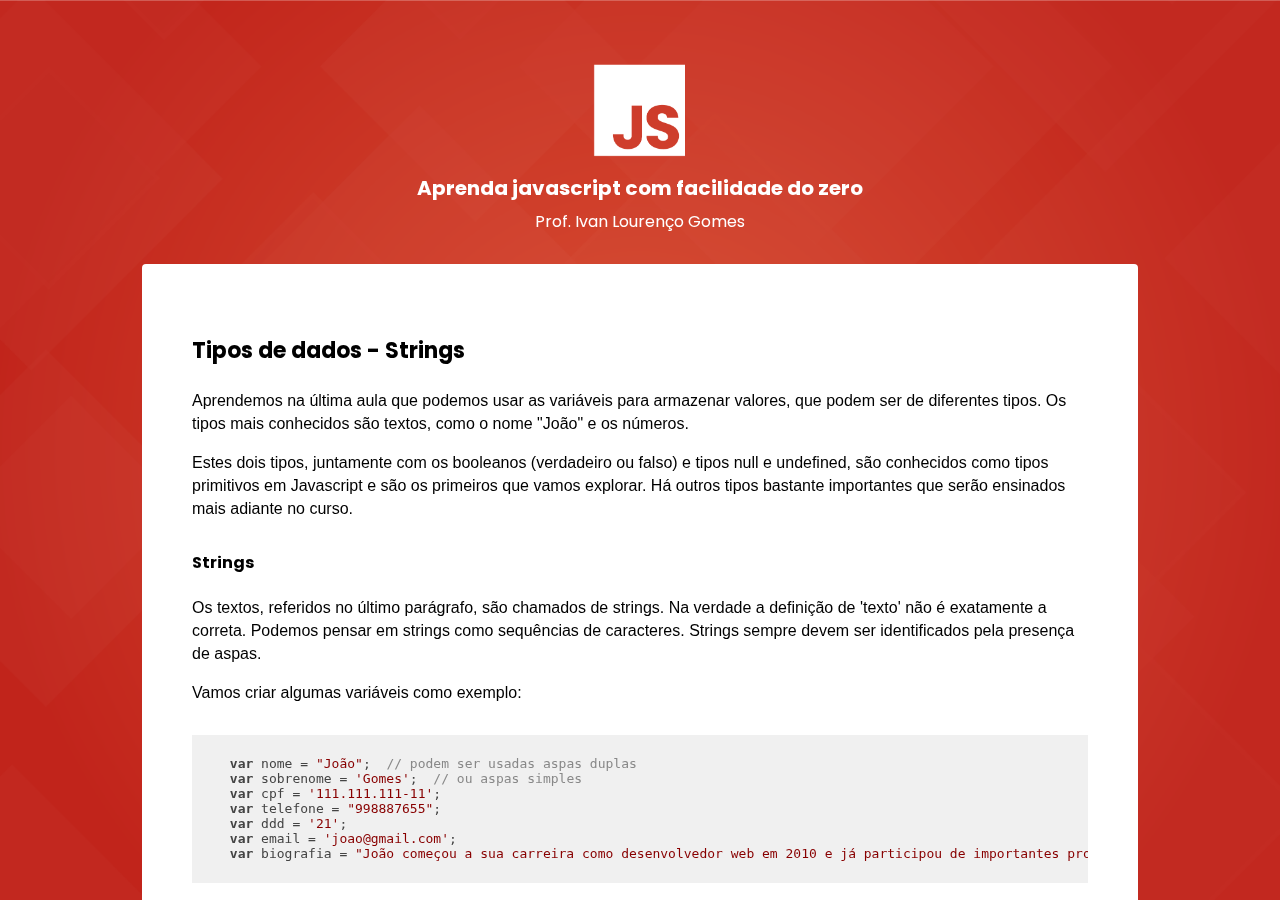
<file: curso_js/04-tipos-dados-strings.html>
<!DOCTYPE html>
<html lang="pt-br">

    <head>
        <link rel="stylesheet" href="css/default.css">
        <script src="tools/indice.js"></script>
        <script>var current_class="tipos_dados_strings";</script>
        <script src="highlight/highlight.pack.js"></script>
        <script>hljs.initHighlightingOnLoad();</script>
        <meta charset="UTF-8">
        <meta name="viewport" content="width=device-width, initial-scale=1.0">
        <meta http-equiv="X-UA-Compatible" content="ie=edge">
        <title>Tipos de Dados - strings</title>
        <link href="https://fonts.googleapis.com/css?family=Poppins:400,700" rel="stylesheet">
        <link rel="stylesheet" type="text/css" href="css/styles.css">
    </head>

    <body>

       <div class="page-container">
           <header>
               <div class="logo-area">
                   <img src="img/logo_js.png" alt="logo javascript">
               </div>
               <div class="course-title">
                   <h1>Aprenda javascript com facilidade do zero</h1>
                   <h2>Prof. Ivan Lourenço Gomes</h2>
               </div>
           </header>

           <main>
               <h3>Tipos de dados - Strings</h3>
               
                <p>
                    Aprendemos na última aula que podemos usar as variáveis para armazenar valores, que podem ser de diferentes tipos. Os tipos mais conhecidos são textos, 
                    como o nome "João" e os números.
                </p>
                    
                <p>
                    Estes dois tipos, juntamente com os booleanos (verdadeiro ou falso) e tipos null e undefined, são conhecidos 
                    como tipos primitivos em Javascript e são os primeiros que vamos explorar. Há outros tipos bastante importantes que 
                    serão ensinados mais adiante no curso. 
                </p>

                <h4>Strings</h4>

                <p>
                    Os textos, referidos no último parágrafo, são chamados de strings. Na verdade a definição de 'texto' não é exatamente a correta. Podemos pensar
                    em strings como sequências de caracteres. Strings sempre devem ser identificados pela presença de aspas.
                </p>

                <p>
                    Vamos criar algumas variáveis como exemplo:
                </p>

                <pre>
                    <code class="javascipt">
    var nome = "João";  // podem ser usadas aspas duplas
    var sobrenome = 'Gomes';  // ou aspas simples
    var cpf = '111.111.111-11';  
    var telefone = "998887655";
    var ddd = '21';
    var email = 'joao@gmail.com';
    var biografia = "João começou a sua carreira como desenvolvedor web em 2010 e já participou de importantes projetos, como...";
                    </code>
                </pre>

                <p>
                    Note que no exemplo acima temos as variáveis telefone e ddd, que possuem apenas números. Por que então elas são do tipo string?
                </p>

                <p>
                    Apesar de possuir apenas números, estas variáveis não serão usadas para nenhum cálculo. Não faz sentido fazer operações de soma,
                    subtração, divisão etc, com um telefone, não é? Portanto ela é do tipo string, ainda que seja composta apenas por caracteres numéricos. O mesmo 
                    acontece com um número de documento, matrícula, ID de usuário, números de notas fiscais, etc. Essa regra vale para quase todas as linguagens 
                    de programação.
                </p>

                <p>Isso não significa que não possamos fazer operações com strings. Este tipo de dados suporta algumas operações, conforme abaixo.</p>

                <ul>
                    <li><h5>Concatenação</h5></li>
                </ul>

                <pre>
                    <code class="javascipt">
    var nome = "João"; 
    var sobrenome = 'Gomes';
    var nome_completo = nome + ' ' + sobrenome;
    console.log(nome_completo); // O resultado passado no console será "João Gomes", pois juntamos o nome, um espaço vazio e o sobrenome.

    // portanto o sinal de '+' faz a concatenação em strings.
                    </code>
                </pre>
                
                <ul>
                    <li><h5>Tamanho e índice</h5></li>
                </ul>

                <p>Conforme falamos, strings são considerados sequências de caracteres. Estas sequências tem um tamanho (número de caracteres) e cada caractere ocupa
                    uma posição específica na sequência.
                </p>

                <pre>
                    <code class="javascipt">
    var nome = "João"; 

    console.log(nome.length); // O resultado passado no console será 4

    /* A propriedade .length usada com um string retorna o seu tamanho, que neste caso são 4 caracteres. 
    Atenção: Espaços em branco também são contados e possuem suas posições. */

    console.log(nome[0]); // O resultado passado no console será 'J'

    /* Com os colchetes, podemos acessar caracteres específicos de um string.
    Atenção: a contagem começa em zero, portanto o primeiro caractere tem o índice [0].
    O último caractere neste caso, tem então o índice [3] */

                    </code>
                </pre>

                <p>
                    Mais adiante no curso vamos conhecer mais operações que podemos fazer com strings.
                </p>


                

                <div id="bottom-area">
                    <div class="prev-next-link">
                        <div class="link-aula" id="prev_class">
                            
                        </div>
                        <div class="link-aula" id="next_class">
                            
                        </div>
                    </div>
                    
                    <div class="classes">
                        <h3>
                            Índice de Aulas
                        </h3>
                        <ul id="class_index">
                        </ul>
                    </div>
                </div>

           </main>

        </div>
        <script src="js/scripts.js"></script> 
    </body>

</html>
</file>
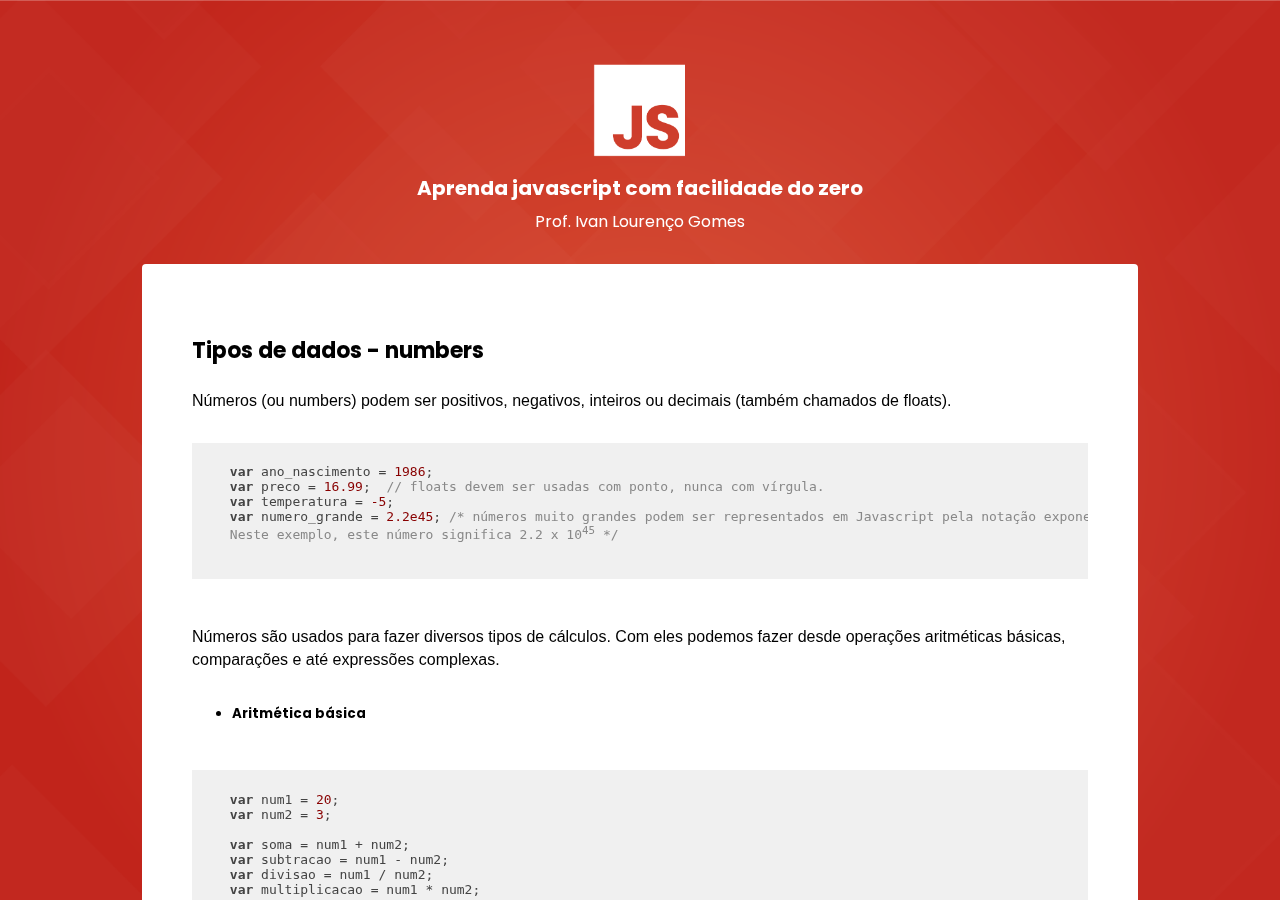
<file: curso_js/05-tipos-dados-numbers.html>
<!DOCTYPE html>
<html lang="pt-br">

    <head>
        <link rel="stylesheet" href="css/default.css">
        <script src="tools/indice.js"></script>
        <script>var current_class="tipos_dados_numbers";</script>
        <script src="highlight/highlight.pack.js"></script>
        <script>hljs.initHighlightingOnLoad();</script>
        <meta charset="UTF-8">
        <meta name="viewport" content="width=device-width, initial-scale=1.0">
        <meta http-equiv="X-UA-Compatible" content="ie=edge">
        <title>Tipos de Dados - numbers</title>
        <link href="https://fonts.googleapis.com/css?family=Poppins:400,700" rel="stylesheet">
        <link rel="stylesheet" type="text/css" href="css/styles.css">
    </head>

    <body>

       <div class="page-container">
           <header>
               <div class="logo-area">
                   <img src="img/logo_js.png" alt="logo javascript">
               </div>
               <div class="course-title">
                   <h1>Aprenda javascript com facilidade do zero</h1>
                   <h2>Prof. Ivan Lourenço Gomes</h2>
               </div>
           </header>

           <main>
               <h3>Tipos de dados - numbers</h3>
               
              

                <p>
                    Números (ou numbers) podem ser positivos, negativos, inteiros ou decimais (também chamados de floats).
                </p>

                <pre>
                    <code class="javascipt">
    var ano_nascimento = 1986;
    var preco = 16.99;  // floats devem ser usadas com ponto, nunca com vírgula.
    var temperatura = -5;
    var numero_grande = 2.2e45; /* números muito grandes podem ser representados em Javascript pela notação exponencial. 
    Neste exemplo, este número significa 2.2 x 10<sup>45</sup> */

                    </code>
                </pre>

                <p>
                    Números são usados para fazer diversos tipos de cálculos. Com eles podemos fazer desde operações aritméticas básicas, comparações e até expressões 
                    complexas.
                </p>

                <ul>
                    <li><h5>Aritmética básica</h5></li>
                </ul>

                <pre>
                    <code class="javascipt">
    var num1 = 20;
    var num2 = 3;

    var soma = num1 + num2;
    var subtracao = num1 - num2;
    var divisao = num1 / num2;
    var multiplicacao = num1 * num2;

    var media = (num1 + num2) / 2;

    /* Parênteses podem ser usados para montar expressões. Neste caso eles são necessários para calcular a média de dois números, 
    caso contrário a divisão num2 / 2 seria realizada antes da soma, devido à <a href="https://www.matific.com/bra/pt-br/blog/2016/01/12/6-passos-para-aprender-a-ordem-das-operacoes/" target="_blank">ordem das operações matemáticas</a>.
    

                    </code>
                </pre>

                <ul>
                    <li><h5>O Objeto Math</h5></li>
                </ul>

                <p>
                    A linguagem Javascript suporta diversas operações aritméticas mais complexas por meio do objeto Math e seus diversos métodos, como nos exemplos abaixo.
                    Não se preocupe agora em entender o conceito de objetos e métodos, pois tudo ficará bem claro em breve quando falarmos dos outros tipos de dados além dos primitivos.
                </p>

                <pre>
                    <code class="javascipt">
    var potencia = Math.pow(2,4);  /*  Neste caso usamos o método pow do objeto Math, que faz potenciação.
    Este método requer duas informações separadas por vírgula entre parênteses: o número base, e a potência.
    Isso significa que temos 2<sup>4</sup>, que dá 16. */

    var arredonda = Math.round(2.7); // Arredondamento. Resultado: 3

    var arredonda_cima = Math.ceil(4.3) // Arredondamento para cima. Resultado: 5
    
    var arredonda_baixo = Math.floor(4.6) // Arredondamento para baixo. Resultado: 4

    var raiz = Math.sqrt(36) // Raiz quadrada. Resultado: 6

                    </code>
                </pre>

                <ul>
                    <li><h5>Operadores incrementais</h5></li>
                </ul>

                <p>
                    Muitas vezes vamos precisar incrementar variáveis numéricas, principalmente quando começarmos a usar loops. 
                    Imagine que queiramos somar 5 ao valor de uma variável, temos duas formas de fazer isso:
                </p>

                <pre>
                    <code class="javascript">

    var increment = 20;
    increment = increment + 5; // redefinimos o valor dela, para o valor que ela já possuía, mais 5.
    console.log(increment); // O console mostrará 25

    // esta estrutura variável = variável + valor, pode ser simplificada com o operador incremental +=

    increment = 1;
    increment += 5;
    console.log(increment); // O console mostrará 6

    // podemos também usar *=, /= e -= para multiplicação, divisão e subtração

                    </code>
                </pre>

                <p>Há ainda outra maneira de incrementar variáveis. Temos operadores incrementais que aumentam (++) ou diminuem (--) o valor de uma 
                    variável em 1 unidade.
                </p>

                <pre>
                    <code class="javascript">

    increment = 10;
    increment++;
    console.log(increment); // O console mostrará 11

    increment = 20;
    increment--;
    console.log(increment); // O console mostrará 19

                    </code>
                </pre>

                <p>
                    O operador incremental += também funciona bem com strings:
                </p>

                <pre>
                    <code class="javascript">
    var nome = "João";
    nome += " ";
    nome += "Gomes";

    console.log(nome); // O console mostrará "João Gomes"
    
                    </code>
                </pre>
                

                <h4>Como converter o tipo de uma variável?</h4>

                <p>
                    Às vezes, para nos prevenir de erros em nosso código, temos que fazer conversões de tipos de variáveis. Imagine que tivéssemos
                    aquelas variáveis de ddd e telefone da seguinte maneira:
                </p>

                <pre>
                    <code class="javascipt">
    var ddd = 21;
    var telefone = 998887655;

    /* Se quisermos montar o telefone completo usando concatenação, podemos ter problemas já que as variáveis são do tipo número. 
    Neste caso devemos convertê-las antes de montar o telefone. 
    Para isso, usamos o método toString, que recebe entre parênteses a valor ou variável que queremos converter.*/

    var ddd_string = ddd.toString();
    var tel_string = telefone.toString();

    var telefone_completo = ddd_string + tel_string;

    console.log(telefone_completo); // retorna '21998887655'

                    </code>
                </pre>

                <p>
                        Também poderíamos precisar fazer o contrário. É muito comum receber dados de fontes externas em formato string.
                        Imagine que recebamos uma idade em string e queiramos testar se ela é maior que 18. Devemos usar os 
                        métodos parseInt (se quisermos número inteiro) ou parseFloat (se quisermos número com decimais) antes de fazer
                        o teste.
                </p>

                <pre>
                    <code class="javascipt">

    var idade = '17';
    var idade_num = parseInt(idade);
    idade_num++;

    console.log(idade_num); // O console mostrará 18

                    </code>
                </pre>

                <p>
                    Tenha bastante atenção com as conversões pois nem sempre a falta delas gerará um erro visível, mas pode 
                    retornar resultados incorretos.
                </p>

                <div id="bottom-area">
                    <div class="prev-next-link">
                        <div class="link-aula" id="prev_class">
                            
                        </div>
                        <div class="link-aula" id="next_class">
                            
                        </div>
                    </div>
                    
                    <div class="classes">
                        <h3>
                            Índice de Aulas
                        </h3>
                        <ul id="class_index">
                        </ul>
                    </div>
                </div>

           </main>

        </div>
        <script src="js/scripts.js"></script> 
    </body>

</html>
</file>
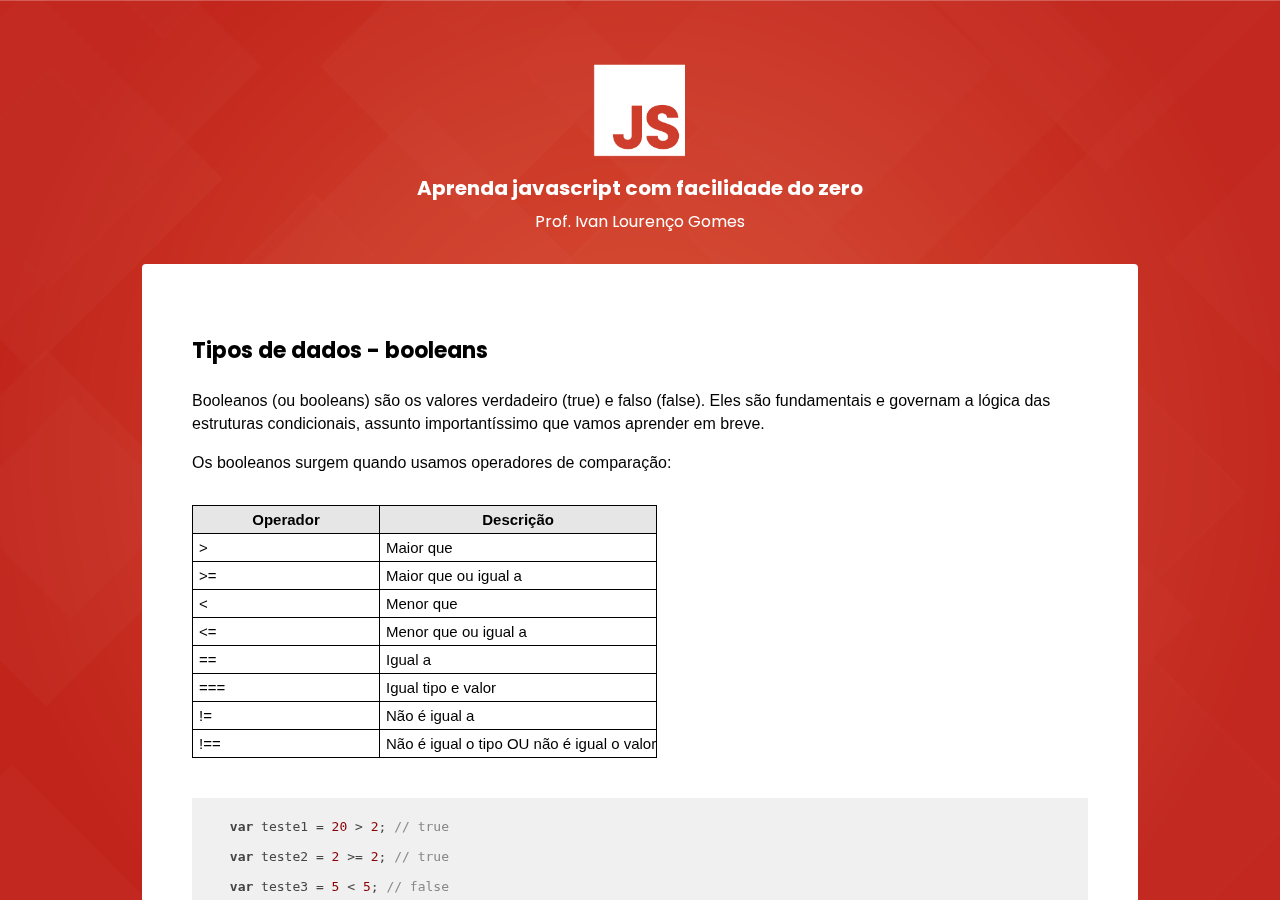
<file: curso_js/06-tipos-dados-booleans.html>
<!DOCTYPE html>
<html lang="pt-br">

    <head>
        <link rel="stylesheet" href="css/default.css">
        <script src="tools/indice.js"></script>
        <script>var current_class="tipos_dados_booleans";</script>
        <script src="highlight/highlight.pack.js"></script>
        <script>hljs.initHighlightingOnLoad();</script>
        <meta charset="UTF-8">
        <meta name="viewport" content="width=device-width, initial-scale=1.0">
        <meta http-equiv="X-UA-Compatible" content="ie=edge">
        <title>Tipos de Dados - booleans</title>
        <link href="https://fonts.googleapis.com/css?family=Poppins:400,700" rel="stylesheet">
        <link rel="stylesheet" type="text/css" href="css/styles.css">
    </head>

    <body>

       <div class="page-container">
           <header>
               <div class="logo-area">
                   <img src="img/logo_js.png" alt="logo javascript">
               </div>
               <div class="course-title">
                   <h1>Aprenda javascript com facilidade do zero</h1>
                   <h2>Prof. Ivan Lourenço Gomes</h2>
               </div>
           </header>

           <main>
               <h3>Tipos de dados - booleans</h3>

                <p>Booleanos (ou booleans) são os valores verdadeiro (true) e falso (false). Eles são fundamentais e governam
                    a lógica das estruturas condicionais, assunto importantíssimo que vamos aprender em breve.
                </p>

                <p>Os booleanos surgem quando usamos operadores de comparação:</p>

                <div class="tableBox">
                        <table>
                            <tr>
                                <th>Operador</th>
                                <th>Descrição</th>
                            </tr>
                            <tr>
                                <td> &gt; </td>
                                <td>Maior que</td>
                            </tr>
                            <tr>
                                <td> &gt;= </td>
                                <td>Maior que ou igual a</td>
                            </tr>
                            <tr>
                                <td> &lt; </td>
                                <td>Menor que</td>
                            </tr>
                            <tr>
                                <td> &lt;= </td>
                                <td>Menor que ou igual a</td>
                            </tr>   
                            <tr>
                                <td> == </td>
                                <td>Igual a</td>
                            </tr>
                            <tr>
                                <td> === </td>
                                <td>Igual tipo e valor</td>
                            </tr>
                            <tr>
                                <td> != </td>
                                <td>Não é igual a</td>
                            </tr>
                            <tr>
                                <td> !== </td>
                                <td>Não é igual o tipo OU não é igual o valor</td>
                            </tr>

                            
    
                        </table>
                    </div>

                <pre>
                    <code class="javascipt">
    var teste1 = 20 > 2; // true

    var teste2 = 2 >= 2; // true

    var teste3 = 5 < 5; // false

    var teste4 = 5 <= 10; // true

    var teste5 = 20 == 20; // true

    var teste6 = 'ivan' == 'joão' // false

    var teste7 = 20 === "20"; // false - valor é igual mas o tipo não. O primeiro é número, o segundo é string.

    var teste8 = 20 != 10; // true

    var teste9 = 10 != 10; // false

    var teste10 = "10" !== 10; // true - o tipo não é igual

    var teste11 = "9" !== 10; // false - o tipo nem o valor são iguais.



    /* Atenção: tome cuidado com comparações de maior e menor com tipos diferentes, por exemplo, números com strings,
    pois este tipo de operação gera resultados inesperados.  */
 
                    </code>
                </pre>

                <h4>Como consultar o tipo de uma variável?</h4>

                <p>
                    Em javascript, o operador typeof pode ser usado para descobrir qual o tipo de uma variável.
                </p>

                <pre>
                    <code class="javascipt">
    var v_string = "teste";
    var v_numero = 4.55;
    var idade = 21;
    var v_boolean = idade > 18 ;

    console.log(typeof v_string);  // retorna string
    console.log(typeof v_numero);  // retorna number
    console.log(typeof v_boolean);  // retorna boolean
                    </code>
                </pre>


                <div id="bottom-area">
                    <div class="prev-next-link">
                        <div class="link-aula" id="prev_class">
                            
                        </div>
                        <div class="link-aula" id="next_class">
                            
                        </div>
                    </div>
                    
                    <div class="classes">
                        <h3>
                            Índice de Aulas
                        </h3>
                        <ul id="class_index">
                        </ul>
                    </div>
                </div>

           </main>

        </div>
        <script src="js/scripts.js"></script>
    </body>

</html>
</file>
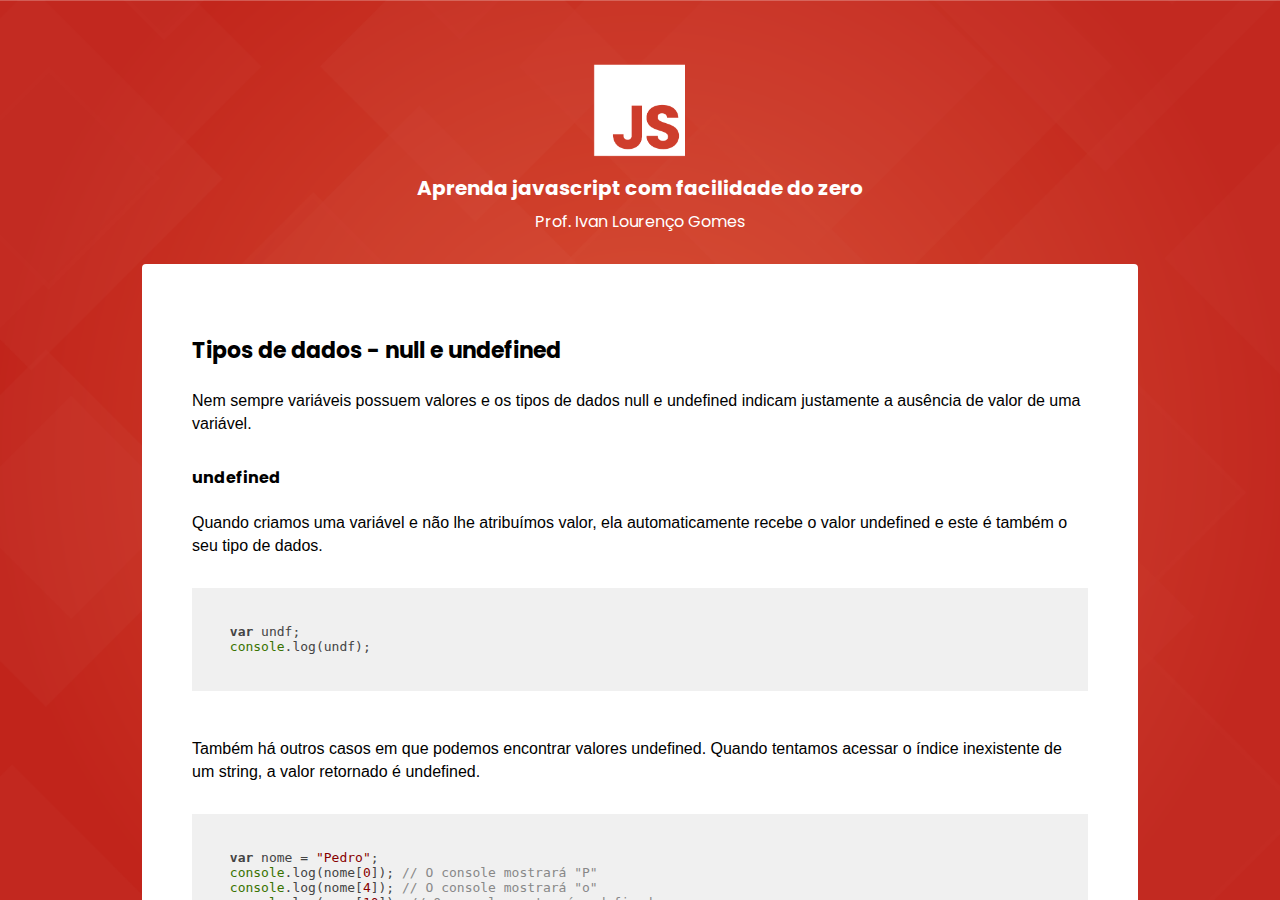
<file: curso_js/07-tipos-dados-null-undefined.html>
<!DOCTYPE html>
<html lang="pt-br">

    <head>
        <link rel="stylesheet" href="css/default.css">
        <script src="tools/indice.js"></script>
        <script>var current_class="tipos_dados_null";</script>
        <script src="highlight/highlight.pack.js"></script>
        <script>hljs.initHighlightingOnLoad();</script>
        <meta charset="UTF-8">
        <meta name="viewport" content="width=device-width, initial-scale=1.0">
        <meta http-equiv="X-UA-Compatible" content="ie=edge">
        <title>Tipos de Dados - null e undefined</title>
        <link href="https://fonts.googleapis.com/css?family=Poppins:400,700" rel="stylesheet">
        <link rel="stylesheet" type="text/css" href="css/styles.css">
    </head>

    <body>

       <div class="page-container">
           <header>
               <div class="logo-area">
                   <img src="img/logo_js.png" alt="logo javascript">
               </div>
               <div class="course-title">
                   <h1>Aprenda javascript com facilidade do zero</h1>
                   <h2>Prof. Ivan Lourenço Gomes</h2>
               </div>
           </header>

           <main>
               <h3>Tipos de dados - null e undefined</h3>
               
                <p>
                    Nem sempre variáveis possuem valores e os tipos de dados null e undefined indicam justamente 
                    a ausência de valor de uma variável.
                </p>

                <h4>
                    undefined
                </h4>

                <p>Quando criamos uma variável e não lhe atribuímos valor, ela automaticamente recebe o valor undefined e este 
                    é também o seu tipo de dados.
                </p>

                <pre>
                    <code class="javascript">

    var undf;
    console.log(undf);

                    </code>
                </pre>

                <p>
                    Também há outros casos em que podemos encontrar valores undefined. Quando tentamos acessar o índice 
                    inexistente de um string, a valor retornado é undefined.
                </p>

                <pre>
                    <code class="javascript">

    var nome = "Pedro";
    console.log(nome[0]); // O console mostrará "P"
    console.log(nome[4]); // O console mostrará "o"
    console.log(nome[10]); // O console mostrará undefined


                    </code>
                </pre>

                <p>
                    Quando falarmos sobre arrays e objetos vamos ver que:

                    <li>Arrays, assim como strings, tem um tamanho e cada um dos seus elementos pode 
                        ser acessado por um índice. Quando se tenta acessar um índice que não existe, 
                        temos o valor undefined retornado.
                    </li>

                    <li>
                        Objetos possuem propriedades. Quando tentamos acessar uma propriedade do objeto que não existe 
                        também temos o valor undefined retornado.
                    </li>
                </p>



                <h4>
                    null
                </h4>

                <p>
                    null na verdade não é um tipo de dados, mas isso é considerado por muitos como uma falha do Javascript. 
                    Quando temos uma variável com algum valor e queremos "apagar" este valor, podemos atribuir-lhe 
                    o valor de null.
                </p>

                <pre>
                    <code class="javascript">

    var temperatura = 35;
    console.log(temperatura);

    temperatura = null;
    console.log(temperatura); // O console mostrará null
    
                    </code>
                </pre>

                <p>
                    No exemplo acima, se tivéssemos uma estrutura condicional, poderíamos testar se há algum valor definido 
                    para a variável temperatura e escolher entre dois caminhos:

                    <li>Se não houver valor (temperatura == null), solte uma mensagem informando que não 
                        foi há temperatura a mostrar.
                    </li>
                    <li>Se houver valor (temperatura != null), mostre a temperatura.</li>
                </p>

                <h4>null x undefined</h4>
                    
                <p>O exemplo mostrado acima pode também ser feito com undefined. Na verdade a linguagem javascript considera 
                    os valores null e undefined como iguais. Podemos testar com o código abaixo:
                </p>

                <pre>
                    <code class="javascript">

    var undf = undefined;
    var nl = null;
    console.log(undf == nl);  // O console mostrará true

                    </code>
                </pre>

                <p>
                    Estes valor porém não são do mesmo tipo, portanto se fizermos uma comparação de igualdade de valor e tipo (===), 
                    obteremos um false.
                </p>

                <pre>
                    <code class="javascript">

    var undf = undefined;
    var nl = null;
    console.log(nl === undf);  // O console mostrará false

    console.log(typeof undf);  // O console mostrará undefined
    console.log(typeof nl);  // O console mostrará object

                    </code>
                </pre>

                <p>
                   O valor null portanto é do tipo objeto em javascript, o que muito acreditam ser uma falha, como dito acima. 
                   Para estas pessoas, null deveria ser um tipo de dados assim como o undefined.
                </p>

                <p>
                    Se deveria ser assim ou não, não se pode afirmar. O importante é saber como as coisas funcionam na linguagem 
                    Javascript para podermos saber trabalhar com ela.
                </p>

                <div id="bottom-area">
                    <div class="prev-next-link">
                        <div class="link-aula" id="prev_class">
                            
                        </div>
                        <div class="link-aula" id="next_class">
                            
                        </div>
                    </div>
                    
                    <div class="classes">
                        <h3>
                            Índice de Aulas
                        </h3>
                        <ul id="class_index">
                        </ul>
                    </div>
                </div>

           </main>

        </div>

        <script src="js/scripts.js"></script> 

    </body>

</html>
</file>
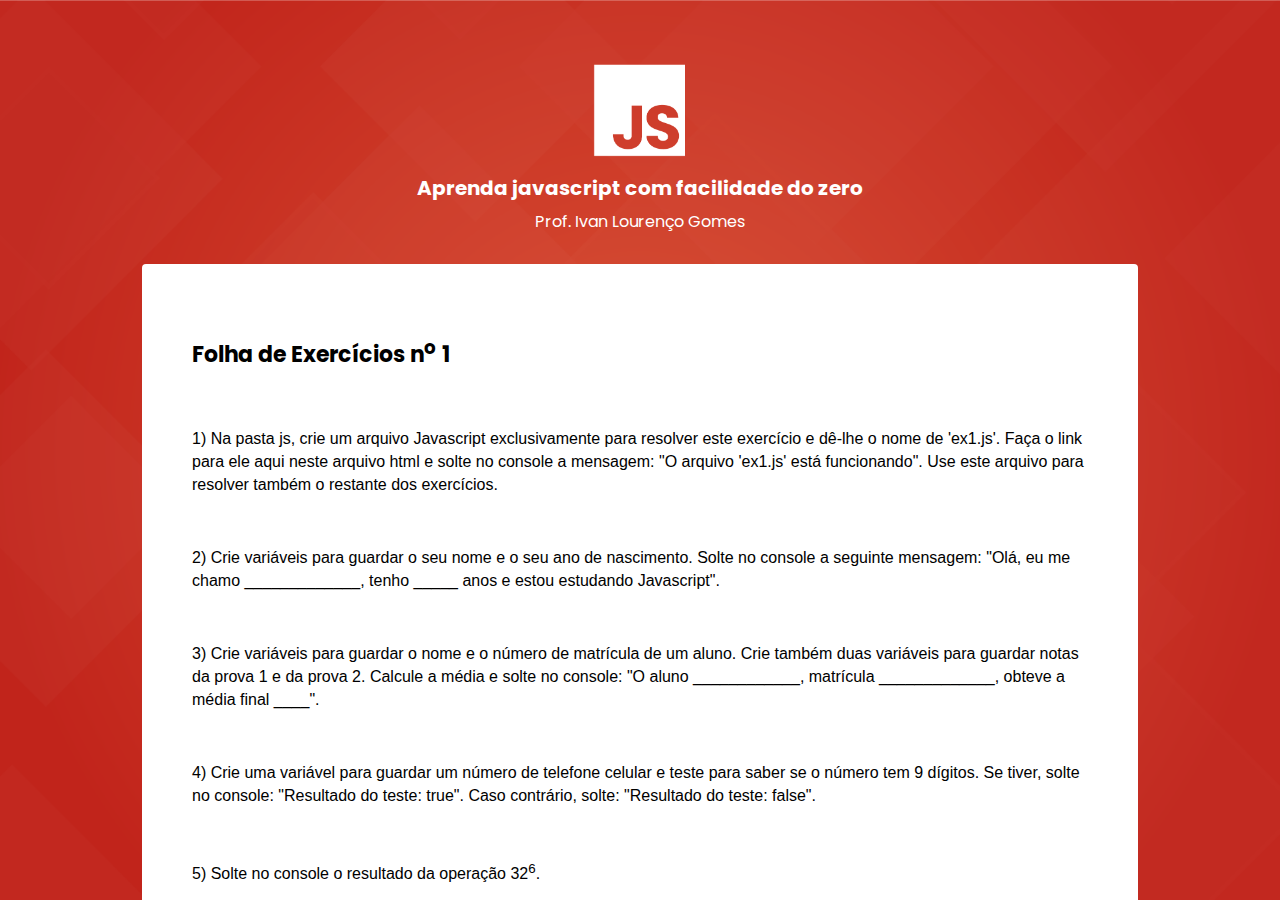
<file: curso_js/08-exercicio1.html>
<!DOCTYPE html>
<html lang="pt-br">

    <head>
        <link rel="stylesheet" href="css/default.css">
        <script src="tools/indice.js"></script>
        <script>var current_class="exercicio1";</script>
        <script src="highlight/highlight.pack.js"></script>
        <script>hljs.initHighlightingOnLoad();</script>
        <meta charset="UTF-8">
        <meta name="viewport" content="width=device-width, initial-scale=1.0">
        <meta http-equiv="X-UA-Compatible" content="ie=edge">
        <title>Folha de Exercícios 1</title>
        <link href="https://fonts.googleapis.com/css?family=Poppins:400,700" rel="stylesheet">
        <link rel="stylesheet" type="text/css" href="css/styles.css">
    </head>

    <body>

       <div class="page-container">
           <header>
               <div class="logo-area">
                   <img src="img/logo_js.png" alt="logo javascript">
               </div>
               <div class="course-title">
                   <h1>Aprenda javascript com facilidade do zero</h1>
                   <h2>Prof. Ivan Lourenço Gomes</h2>
               </div>
           </header>

           <main>
               <h3>Folha de Exercícios n<sup>o</sup> 1</h3>
               <br>
               
                <p>
                    1) Na pasta js, crie um arquivo Javascript exclusivamente para resolver este exercício e dê-lhe o nome de 'ex1.js'. Faça o link para ele aqui neste arquivo html
                    e solte no console a mensagem: "O arquivo 'ex1.js' está funcionando". Use este arquivo para resolver também o restante dos exercícios.
                </p>
                
                <br>
                
                <p>
                    2) Crie variáveis para guardar o seu nome e o seu ano de nascimento. Solte no console a seguinte mensagem: "Olá, eu me chamo _____________,
                    tenho _____ anos e estou estudando Javascript".
                </p>

                <br>

                <p>
                    3) Crie variáveis para guardar o nome e o número de matrícula de um aluno. Crie também duas variáveis para guardar notas da prova 1 e da prova 2.
                    Calcule a média e solte no console: "O aluno ____________, matrícula _____________, obteve a média final ____".
                </p>
    
                <br>

                <p>
                    4) Crie uma variável para guardar um número de telefone celular e teste para saber se o número tem 9 dígitos. Se tiver, solte no console: 
                    "Resultado do teste: true". Caso contrário, solte: "Resultado do teste: false".
                </p>
    
                <br>

                <p>
                    5) Solte no console o resultado da operação 32<sup>6</sup>.
                    
                </p>

                <br>

                <p>
                    6) Considere os seguintes nomes de variáveis e diga quais deles são ilegais e porquê.

                    <ul>
                        <p>a) var NOME;</p>
                        <p>b) var $num1;</p>
                        <p>c) var typeof;</p>
                        <p>d) var nome-aluno;</p>
                        <p>e) var tentativa_2;</p>
                        <p>f) var 2a_tentativa;</p>
                        <p>g) var nome completo;</p>
                    </ul>
                    
                </p>

                <br>

                <p>
                    7) Considere o bloco de código abaixo e responda os valores que aparecerão no console.
                </p>

                <pre>
                    <code class="javascript">

    var quantidade = "25";
    var numero = 6;
    var pressao;
    var temperatura = 40;
    temperatura = null;

    console.log(quantidade += quantidade);
    console.log( (7+5) / numero + 2 ); 
    console.log(pressao);
    console.log(temperatura);
    console.log(typeof pressao);
    console.log(typeof temperatura);

                    
                    </code>
                </pre>

                <br>

                <p>
                    8) Indique o que será retornado no console nas comparações abaixo.
                </p>

                <pre>
                    <code class="javascript">

    var idade = 65;

    console.log(idade != 65);
    console.log(idade >= 65); 
    console.log("65" == idade);
    console.log(65 !== idade);
    console.log(typeof (idade > 60));
    console.log(typeof (idade > 70));

                    
                    </code>
                </pre>
                    

                <div id="bottom-area">
                    <div class="prev-next-link">
                        <div class="link-aula" id="prev_class">
                            
                        </div>
                        <div class="link-aula" id="next_class">
                            
                        </div>
                    </div>
                    
                    <div class="classes">
                        <h3>
                            Índice de Aulas
                        </h3>
                        <ul id="class_index">
                        </ul>
                    </div>
                </div>

           </main>

        </div>

        <script src="js/ex1.js"></script>
    
    </body>

</html>
</file>
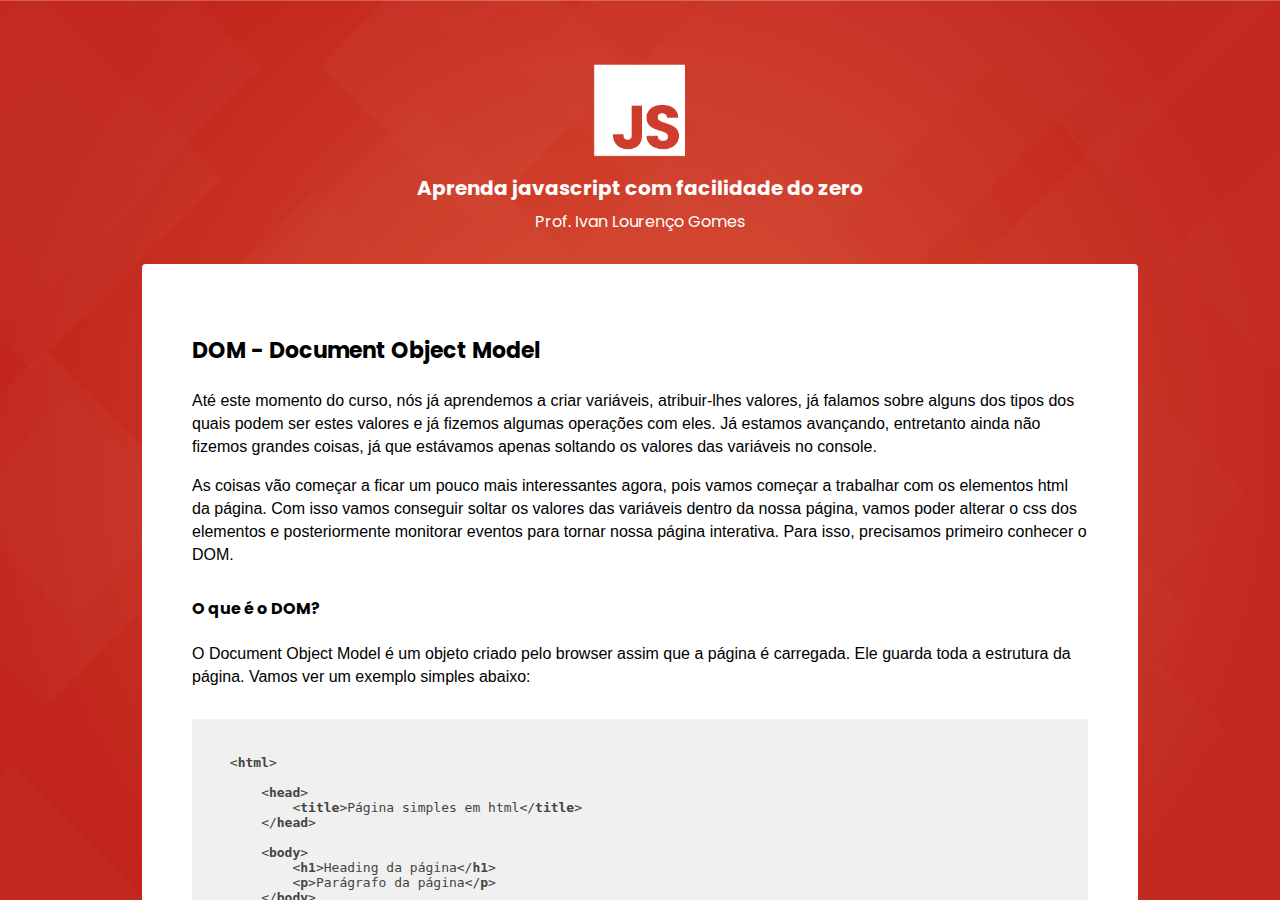
<file: curso_js/09-dom.html>
<!DOCTYPE html>
<html lang="pt-br">

    <head>
        <link rel="stylesheet" href="css/default.css">
        <script src="tools/indice.js"></script>
        <script>var current_class="dom";</script>
        <script src="highlight/highlight.pack.js"></script>
        <script>hljs.initHighlightingOnLoad();</script>
        <meta charset="UTF-8">
        <meta name="viewport" content="width=device-width, initial-scale=1.0">
        <meta http-equiv="X-UA-Compatible" content="ie=edge">
        <title>DOM - Document Object Model</title>
        <link href="https://fonts.googleapis.com/css?family=Poppins:400,700" rel="stylesheet">
        <link rel="stylesheet" type="text/css" href="css/styles.css">
    </head>

    <body>

       <div class="page-container">
           <header>
               <div class="logo-area">
                   <img src="img/logo_js.png" alt="logo javascript">
               </div>
               <div class="course-title">
                   <h1>Aprenda javascript com facilidade do zero</h1>
                   <h2>Prof. Ivan Lourenço Gomes</h2>
               </div>
           </header>

           <main>
               <h3>DOM - Document Object Model</h3>
               
                <p>
                    Até este momento do curso, nós já aprendemos a criar variáveis, atribuir-lhes valores, já falamos sobre alguns dos tipos dos quais podem ser 
                    estes valores e já fizemos algumas operações com eles. Já estamos avançando, entretanto ainda não fizemos grandes coisas, já que estávamos apenas
                    soltando os valores das variáveis no console.
                </p>

                <p>
                    As coisas vão começar a ficar um pouco mais interessantes agora, pois vamos começar a trabalhar com os elementos html da página. Com isso vamos conseguir
                    soltar os valores das variáveis dentro da nossa página, vamos poder alterar o css dos elementos e posteriormente monitorar eventos para tornar nossa página interativa. Para isso, precisamos primeiro conhecer o DOM.
                </p>

                <h4>O que é o DOM?</h4>

                <p>O Document Object Model é um objeto criado pelo browser assim que a página é carregada. Ele guarda toda a estrutura da página. Vamos ver um exemplo simples abaixo:</p>
                    

                <pre>
                    <code class="html">
    
    &lt;html&gt;
        
        &lt;head&gt;
            &lt;title&gt;Página simples em html&lt;/title&gt;
        &lt;/head&gt;
        
        &lt;body&gt;
            &lt;h1&gt;Heading da página&lt;/h1&gt;
            &lt;p&gt;Parágrafo da página&lt;/p&gt;
        &lt;/body&gt;

    &lt;/html&gt;

                    </code>
                </pre>

                <p>Quando esta página é carregada, o browser monta o DOM, que tem uma estrutura de árvore, como na figura abaixo:</p>

                <figure>
                    <img src="img/dom.png" alt="Document Object Model">
                    <figcaption>Imagem: Representação em árvore do documento HTML.</figcaption>
                </figure>
                <br>
               
                <p>Duas coisas importantes de se notar na figura são que nesta estrutura em árvore, existe uma hierarquia, portanto elementos tem "pai" (parent) e
                    filhos (child elements). Isto será usado mais tarde, para por exemplo, alterar todos os filhos de algum elemento específico.
                </p>

                <p>
                    A segunda coisa, é que o elemento document é o que está acima de todos os outros e é por meio dele que vamos ter acesso a todos os
                    elementos da nossa página.
                </p>

                <p>
                    Em resumo, a partir do DOM, nós poderemos:
                </p>

                <ul>
                    <li>Adicionar ou remover elementos HTML</li>
                    <li>Alterar os elementos HTML da página</li>
                    <li>Alterar atributos dos elementos HTML (como o 'src' de uma imagem por exemplo)</li>
                    <li>Alterar o CSS</li>
                    <li>Reagir a eventos na página (clique, rolagem, input em formulários, passar o cursor sobre elementos, etc)</li>

                </ul>

                <p>
                    Agora que já sabemos o que é o DOM e o que podemos fazer com ele, na próxima aula vamos começar a usá-lo na prática.
                </p>


                <div id="bottom-area">
                    <div class="prev-next-link">
                        <div class="link-aula" id="prev_class">
                            
                        </div>
                        <div class="link-aula" id="next_class">
                            
                        </div>
                    </div>
                    
                    <div class="classes">
                        <h3>
                            Índice de Aulas
                        </h3>
                        <ul id="class_index">
                        </ul>
                    </div>
                </div>

           </main>

        </div>
            
    </body>

</html>
</file>
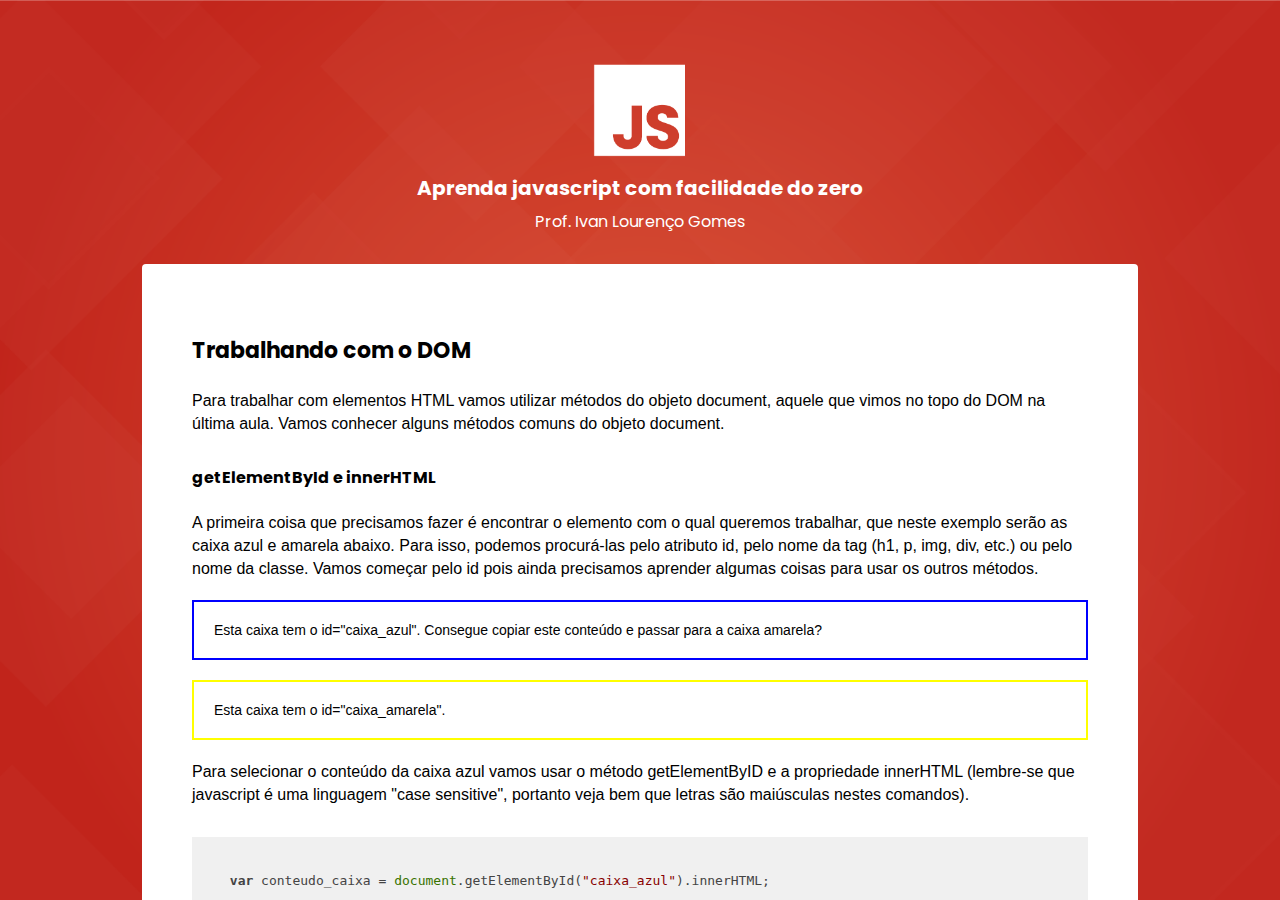
<file: curso_js/10-trabalhando-com-o-DOM.html>
<!DOCTYPE html>
<html lang="pt-br">

    <head>
        <link rel="stylesheet" href="css/default.css">
        <script src="tools/indice.js"></script>
        <script>var current_class="trab_dom";</script>
        <script src="highlight/highlight.pack.js"></script>
        <script>hljs.initHighlightingOnLoad();</script>
        <meta charset="UTF-8">
        <meta name="viewport" content="width=device-width, initial-scale=1.0">
        <meta http-equiv="X-UA-Compatible" content="ie=edge">
        <title>Trabalhando com o DOM</title>
        <link href="https://fonts.googleapis.com/css?family=Poppins:400,700" rel="stylesheet">
        <link rel="stylesheet" type="text/css" href="css/styles.css">
    </head>

    <body>

       <div class="page-container">
           <header>
               <div class="logo-area">
                   <img src="img/logo_js.png" alt="logo javascript">
               </div>
               <div class="course-title">
                   <h1>Aprenda javascript com facilidade do zero</h1>
                   <h2>Prof. Ivan Lourenço Gomes</h2>
               </div>
           </header>

           <main>
               <h3>Trabalhando com o DOM</h3>
               
                <p>
                    Para trabalhar com elementos HTML vamos utilizar métodos do objeto document, aquele que vimos no topo do DOM na última aula. Vamos
                    conhecer alguns métodos comuns do objeto document.
                </p>

                <h4>getElementById e innerHTML</h4>

                <p>
                    A primeira coisa que precisamos fazer é encontrar o elemento com o qual queremos trabalhar, que neste exemplo serão as caixa azul e amarela abaixo. Para isso, podemos 
                    procurá-las pelo atributo id, pelo nome da tag (h1, p, img, div, etc.) ou pelo nome da classe. Vamos começar pelo id pois ainda precisamos aprender algumas coisas 
                    para usar os outros métodos.
                </p>

                <div class="caixa_outer blueborder">

                    <div id="caixa_azul">
                          Esta caixa tem o id="caixa_azul". Consegue copiar este conteúdo e passar para a caixa amarela?
                    </div>
                </div>

                <div class="caixa_outer yellowborder">

                    <div id="caixa_amarela">
                            Esta caixa tem o id="caixa_amarela".
                    </div>
                </div>
                    
                <p>
                    Para selecionar o conteúdo da caixa azul vamos usar o método getElementByID e a propriedade innerHTML 
                    (lembre-se que javascript é uma linguagem "case sensitive", portanto veja bem que letras são maiúsculas nestes comandos). 
                </p>

                <pre>
                    <code class="javascript">
    
    var conteudo_caixa = document.getElementById("caixa_azul").innerHTML;

                    </code>
                </pre>

                <p>
                    Agora que já temos o conteúdo guardado na variável conteudo_caixa, podemos usar os mesmos comandos para colocá-lo na caixa amarela.
                </p>

                <pre>
                    <code class="javascript">
    
    document.getElementById("caixa_amarela").innerHTML = conteudo_caixa;

                    </code>
                </pre>

                <p>
                    Escreva estes comandos no arquivo .js que temos linkado aqui na página, depois recarregue a página e veja o que acontece.</p>
                <p>
                    Se tudo deu certo, agora as duas caixas estão com o mesmo conteúdo. Parece um exemplo bobo, mas esse é o começo de algo muito mais interessante, porque 
                    agora vamos começar a fazer coisas mais complexas, como pegar o  input do usuário em um campo de formulário, alterar o css de elementos e o que é mais 
                    legal: realizar essas ações quando um botão for pressionado.
                </p>

                <p>
                    Antes de fazer isso, porém, temos ainda que falar dos outros tipos de dados em Javascript e de funções, conceitos que precisamos saber para começar
                    a fazer coisas um pouco mais complexas.
                </p>

                <h5>
                    Escerevendo HTML dentro de outros elementos HTML
                </h5>

                <p>
                    Da mesma maneira que podemos mandar valores de variáveis para elementos html, podemos também mandar código html:
                </p>

                <pre>
                    <code class="javascript">

    document.getElementById("caixa_amarela").innerHTML = "&lt;h1&gt;" + conteudo_caixa + "&lt;/h1&gt;";    

                    </code>
                </pre>

               

                

                <div id="bottom-area">
                    <div class="prev-next-link">
                        <div class="link-aula" id="prev_class">
                            
                        </div>
                        <div class="link-aula" id="next_class">
                            
                        </div>
                    </div>
                    
                    <div class="classes">
                        <h3>
                            Índice de Aulas
                        </h3>
                        <ul id="class_index">
                        </ul>
                    </div>
                </div>

           </main>

        </div>

        <script src="js/scripts.js"></script>

    </body>

</html>
</file>
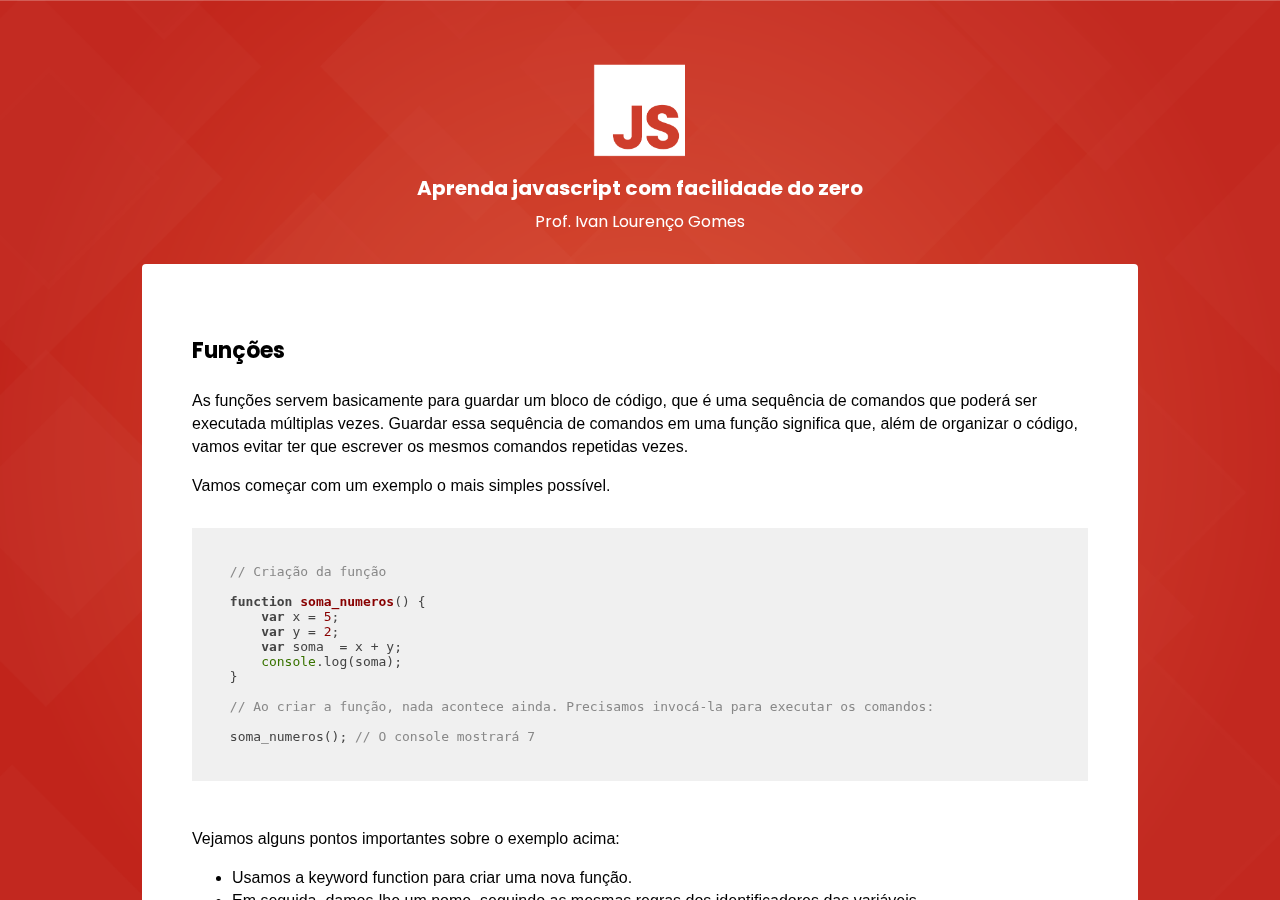
<file: curso_js/11-funcoes.html>
<!DOCTYPE html>
<html lang="pt-br">

    <head>
        <link rel="stylesheet" href="css/default.css">
        <script src="tools/indice.js"></script>
        <script>var current_class="funcoes";</script>
        <script src="highlight/highlight.pack.js"></script>
        <script>hljs.initHighlightingOnLoad();</script>
        <meta charset="UTF-8">
        <meta name="viewport" content="width=device-width, initial-scale=1.0">
        <meta http-equiv="X-UA-Compatible" content="ie=edge">
        <title>Funções</title>
        <link href="https://fonts.googleapis.com/css?family=Poppins:400,700" rel="stylesheet">
        <link rel="stylesheet" type="text/css" href="css/styles.css">
    </head>

    <body>

       <div class="page-container">
           <header>
               <div class="logo-area">
                   <img src="img/logo_js.png" alt="logo javascript">
               </div>
               <div class="course-title">
                   <h1>Aprenda javascript com facilidade do zero</h1>
                   <h2>Prof. Ivan Lourenço Gomes</h2>
               </div>
           </header>

           <main>
               <h3>Funções</h3>
               
                <p>
                    As funções servem basicamente para guardar um bloco de código, que é uma sequência de comandos que poderá ser executada múltiplas vezes. Guardar essa
                    sequência de comandos em uma função significa que, além de organizar o código, vamos evitar ter que escrever os mesmos comandos repetidas vezes.
                </p>

                <p>Vamos começar com um exemplo o mais simples possível.</p>


                <pre>
                    <code class="javascript">
    
    // Criação da função

    function soma_numeros() {
        var x = 5;
        var y = 2;
        var soma  = x + y;
        console.log(soma);   
    }

    // Ao criar a função, nada acontece ainda. Precisamos invocá-la para executar os comandos:
    
    soma_numeros(); // O console mostrará 7

                    </code>
                </pre>

                <p>
                    Vejamos alguns pontos importantes sobre o exemplo acima:
                </p>

                <ul>
                    <li>Usamos a keyword function para criar uma nova função.</li>
                    <li>Em seguida, damos-lhe um nome, seguindo as mesmas regras dos identificadores das variáveis.</li>
                    <li>Entre os parênteses vão entrar os argumentos da função, algo que vamos ver logo em seguida. Mesmo que a função não tenha 
                        argumentos, como é o caso, é preciso abrir e fechar os parênteses assim mesmo.
                    </li>
                    <li>Entre as chaves '{ }' escreveremos todos os comandos que deverão ser executados quando invocarmos a função.</li>
                    <li>A criação de uma função não exige o uso de ponto e vírgula ao final, apenas nos comandos internos.</li>
                    <li>Depois de criada a função ela pode ser invocada a qualquer momento, e todo o bloco de código será executado.</li>
                    <li>Na hora de invocar a função também devemos usar os parênteses, tendo a função argumentos ou não.</li>
                </ul>

                <h4>Argumentos da função</h4>

                <p>Os argumentos da função são como se fossem variáveis, que podemos usar dentro da função. No exemplo acima a função é estática, ela sempre vai somar 
                    5 + 2. Seria mais interessante que ela pudesse somar números diferentes, algo que podemos fazer facilmente com argumentos.
                </p>

                <pre>
                    <code class="javascript">

    /* Criaremos dois argumentos na hora de criar a função, que funcionarão como variáveis dentro da função. 
    Podemos criar quantos argumentos quisermos, basta separá-los por vírgula. */

    function soma_args(num1,num2) {
        var soma  = num1 + num2;
        console.log(soma); 
    }

    /* Agora ao invocar a função, temos necessariamente que atribuir valores para todos os argumentos, 
    na mesma ordem em que eles foram criados: */

    soma_args(10,25); // O console mostrará 35

    soma_args(1000,375); // O console mostrará 1375

    soma_args(-2,47); // O console mostrará 45



                    </code>
                </pre>

                <p>
                    Os argumentos da função não precisam ser valores brutos, eles podem ser variáveis já criadas anteriormente. Vejamos no exemplo abaixo
                    uma função que calcula o IMC (índice de massa corporal) de uma pessoa, com valores guardados em variáveis.
                </p>

                <pre>
                    <code class="javascript">

    // a fórmula do IMC é: peso em kg / (altura em metros x altura em metros)

    function calc_imc(peso,altura) {
        var imc = peso / (altura * altura);
        console.log(imc);
    }

    // agora podemos rodar a função com os valores que quisermos e assim clacular o IMC:

    var meu_peso = 72;
    var minha_altura = 1.70;

    calc_imc(meu_peso,minha_altura);  // O console mostrará 24.913494809688583

                    </code>
                </pre>

                <p>
                    Tome bastante cuidado para não confundir os argumentos da função com variáveis. Os argumentos da função só funcionam dentro da função e 
                    eles não tem nenhum valor na hora da criação, apenas quando a função é invocada. Inclusive é uma boa prática evitar usar nomes iguais. No exemplo acima 
                    poderíamos ter usado os nomes peso e altura para as variáveis, não haveria nenhum problema, mas é preferível não fazer isso, para evitar qualquer confusão 
                    entre argumentos e variáveis.
                </p>

                <p>A função também poderia se chamar imc, que é o mesmo nome de uma variável usada dentro dela, mas é preferível não fazer isso.</p>
                
                <h4>O comando return</h4>

                <p>
                    No exemplo do IMC acima, a própria função calcula o IMC e solta-o no console. Se nós quisermos soltar o IMC dentro de algum
                    elemento HTML teremos que alterar a função. Por isso é interessante que, ao invés de realizar algum comando dentro da função, que a função apenas 
                    retorne um resultado, com o qual poderemos trabalhar fora da função conforme a situação exigir.
                </p>


                <pre>
                    <code class="javascript">

    function valor_imc(peso,altura) {
        var imc = peso / (altura * altura);
        return imc;
    }

    // agora podemos guardar o valor retornado pela função numa variável e usá-la como quisermos.

    var meu_peso = 72;
    var minha_altura = 1.70;

    var meu_imc = valor_imc(meu_peso,minha_altura);

    console.log(meu_imc);

    /* Agora esta variável meu_imc poderia também ser colocada num elemento HTML ou ser usada em outros cálculos, 
    como por exemplo numa função que dirá se o IMC calculado está dentro ou fora dos valores normais.

                    </code>
                </pre>

                <p>
                    Vamos agora usar as informações que estão nas caixas "peso" e "altura", passá-las como 
                    argumento da função, e soltar o IMC na caixa "imc".
                </p>
               
                <div class="caixa_outer inline">

                    <div id="peso">
                            80
                    </div>
                </div>
                
                Peso 

                

                <div class="caixa_outer inline">

                    <div id="altura">
                            1.77
                    </div>
                </div>
                
                Altura

                <br>

                <div class="caixa_outer inline">

                    <div id="imc">
                            resultado
                    </div>
                </div>
                
                IMC

                


                <div id="bottom-area">
                    <div class="prev-next-link">
                        <div class="link-aula" id="prev_class">
                            
                        </div>
                        <div class="link-aula" id="next_class">
                            
                        </div>
                    </div>
                    
                    <div class="classes">
                        <h3>
                            Índice de Aulas
                        </h3>
                        <ul id="class_index">
                        </ul>
                    </div>
                </div>




           </main>

        </div>

        <script src="js/scripts.js"></script>

    </body>

</html>
</file>
<file: site_camisas/css/style.css>
@-webkit-keyframes showSweetAlert{0%{transform:scale(0.7);-webkit-transform:scale(0.7)}45%{transform:scale(1.05);-webkit-transform:scale(1.05)}80%{transform:scale(0.95);-webkit-transform:scale(0.95)}to{transform:scale(1);-webkit-transform:scale(1)}}@keyframes showSweetAlert{0%{transform:scale(0.7);-webkit-transform:scale(0.7)}45%{transform:scale(1.05);-webkit-transform:scale(1.05)}80%{transform:scale(0.95);-webkit-transform:scale(0.95)}to{transform:scale(1);-webkit-transform:scale(1)}}@-webkit-keyframes hideSweetAlert{0%{transform:scale(1);-webkit-transform:scale(1)}to{transform:scale(0.5);-webkit-transform:scale(0.5)}}@keyframes hideSweetAlert{0%{transform:scale(1);-webkit-transform:scale(1)}to{transform:scale(0.5);-webkit-transform:scale(0.5)}}.column,.columns{padding-left:10px;padding-right:10px}.no-padding{padding-right:0;padding-left:0}.table{display:table;height:100%;width:100%}.table-cell{display:table-cell;vertical-align:middle;height:100%;width:100%}.global-page-container{width:100%;display:inline-block;margin:auto;height:100%}.inline{display:inline-block !important}.refresh-loader{display:none;z-index:9998;position:fixed;top:0;left:0;height:100%;width:100%;text-align:center}.refresh-loader svg{opacity:1;margin-left:auto;width:40px;height:auto}.refresh-loader svg path{fill:#EEAE29}@keyframes rotating{from{-ms-transform:rotate(0deg);-moz-transform:rotate(0deg);-webkit-transform:rotate(0deg);-o-transform:rotate(0deg);transform:rotate(0deg)}to{-ms-transform:rotate(360deg);-moz-transform:rotate(360deg);-webkit-transform:rotate(360deg);-o-transform:rotate(360deg);transform:rotate(360deg)}}.rotating{-webkit-animation:rotating 0.7s linear infinite;-moz-animation:rotating 0.7s linear infinite;-ms-animation:rotating 0.7s linear infinite;-o-animation:rotating 0.7s linear infinite;animation:rotating 0.7s linear infinite}@media only screen and (max-width: 40em){.global-page-container{width:100%}}@media only screen and (min-width: 40.063em) and (max-width: 63.938em){.global-page-container{width:100%}}@media only screen and (min-width: 64em) and (max-width: 90em){.global-page-container{width:1024px}}@media only screen and (min-width: 90.063em){.global-page-container{width:1320px}}header{background-color:#4F4F4F;-webkit-box-shadow:0px 2px 4px 1px rgba(0,0,0,0.12);-moz-box-shadow:0px 2px 4px 1px rgba(0,0,0,0.12);box-shadow:0px 2px 4px 1px rgba(0,0,0,0.12);text-align:center;line-height:0;position:fixed;z-index:98;top:0;width:100%}.ghost-element{width:100%;height:70px}.main-header{height:70px;padding-left:8px;padding-right:8px}main{text-align:center;padding-bottom:35px}main .price-calculator{padding:35px 0}main .price-calculator h1{font-family:'Poppins', sans-serif;font-weight:500;font-size:26px;color:#000;margin-bottom:25px}main .price-calculator .filters{background-color:#EDEDED;padding:25px;text-align:left;font-family:'Lato', sans-serif}main .price-calculator .filters .single-filter{display:inline-block;margin-right:25px;margin-bottom:18px}main .price-calculator .filters .single-filter .option-filter{font-size:0}main .price-calculator .filters .single-filter .option-filter .option-button{cursor:pointer;line-height:35px;padding:0 10px;display:inline-block;background-color:#FFF;margin:0}main .price-calculator .filters .single-filter .option-filter .selected{background-color:#428CB3;color:#FFF}main .price-calculator .filters .single-filter input,main .price-calculator .filters .single-filter .option-button,main .price-calculator .filters .single-filter select{height:35px;margin:0;font-size:12px}main .price-calculator .filters .single-filter input[type=number]{max-width:100px}main .price-calculator .filters .single-filter select{padding-right:18px}main .price-calculator .filters .single-filter .filter-label{display:block;font-size:12px;margin-bottom:3px}main .price-calculator .results{padding:12px 0}main .price-calculator .results div{margin-top:15px}main .price-calculator .results .product-picture{border:1px solid #9B9B9B;padding:30px}main .price-calculator .results .product-description{text-align:left;padding-left:25px}main .price-calculator .results .product-description h2{font-size:17px;font-weight:700;margin-bottom:18px}main .price-calculator .results .product-description p{font-size:13px;line-height:13px;font-weight:bold}main .price-calculator .results .product-description p span{font-weight:normal}main .price-calculator .results .product-description #preco{margin-top:-8px;font-size:28px;font-weight:bold}main .price-calculator .results .product-description #comprar{cursor:pointer;text-align:center;height:69px;line-height:60px;width:260px;background-color:#33DD3A;color:white;font-weight:bold;transition:0.5s}main .price-calculator .results .product-description #comprar:hover{background-color:#2F9733;transition:0.5s}@media only screen and (max-width: 40em){main .price-calculator .results .product-description{padding-left:0}}
/*# sourceMappingURL=style.css.map */
</file>
<file: weather_app/css/styles.css>
.global-page-container {
    width: 100%;
    display: inline-block;
    margin: auto;
    height: 100%;
}

.column {
	padding-left: 8px;
    padding-right: 8px;
}

.no-padding {
    padding-right: 0;
    padding-left: 0;
}

.table {
    display: table;
    height: 100%;
    width: 100%;
}

.table-cell {
    display: table-cell;
    vertical-align: middle;
    height: 100%;
    width: 100%;
}

body.loading {
    overflow: hidden;
}


.refresh-loader {
    display: none;
    z-index: 999;           
    position: fixed;
    top: 0;
    left: 0;
    height: 100%;
    width: 100%;
    text-align: center;
    background-color: rgba(0,0,0,0.7);
}

.refresh-loader svg {
    opacity: 1;
    margin-left: auto;
    width: 50px;
    height: auto;
}

.refresh-loader svg path {
    fill:#EEAE29;
}

@keyframes rotating {
    from {
        -ms-transform: rotate(0deg);
        -moz-transform: rotate(0deg);
        -webkit-transform: rotate(0deg);
        -o-transform: rotate(0deg);
        transform: rotate(0deg);
    }
    to {
        -ms-transform: rotate(360deg);
        -moz-transform: rotate(360deg);
        -webkit-transform: rotate(360deg);
        -o-transform: rotate(360deg);
        transform: rotate(360deg);
    }
    }
    .rotating {
    -webkit-animation: rotating 0.7s linear infinite;
    -moz-animation: rotating 0.7s linear infinite;
    -ms-animation: rotating 0.7s linear infinite;
    -o-animation: rotating 0.7s linear infinite;
    animation: rotating 0.7s linear infinite;
}




#pesquisar {
    text-align: center;
    margin-top: 40px;

    
}

#pesquisar .global-page-container {
    
}

#pesquisar .pesquisar_inner {
    position: relative;
    margin-left: 15px;
    
}

#pesquisar input {
    width: 100%;
    border: none;
    border-bottom: 1px solid #2d2d2d;
    padding-left: 4px;
    padding-right: 20px;
    font-family: 'Nunito Sans', sans-serif;
    font-size: 16px;
    line-height: 24px;
    font-weight: 300;
}

#pesquisar input::placeholder { /* Chrome, Firefox, Opera, Safari 10.1+ */
    color: #d2d2d2;
    opacity: 1; /* Firefox */
  }
  
  #pesquisar input:-ms-input-placeholder { /* Internet Explorer 10-11 */
    color: #d2d2d2;
  }
  
  #pesquisar input::-ms-input-placeholder { /* Microsoft Edge */
    color: #d2d2d2;
  }

#pesquisar #search-button {

    position: absolute;
    z-index: 1;
    right: 0px;
    bottom: 1px;
    width: 40px;
    height: 40px;
    background-image: url('../img/search.png');
    background-size: auto 90%;
    background-position: center;
    background-repeat: no-repeat;
    cursor: pointer;
}

#pesquisar input:focus {
    outline: none;
}

#weatherinfo {
    font-family: 'Nunito Sans', sans-serif;
}

#weatherinfo .row {
    margin-left: 0;
    margin-right: 0;
}
#weatherinfo .results {
    width: 100%;
    height: 100%;
    padding: 50px 0;
    background-color: white;
    text-align: center;
}

#weatherinfo .results .city_name , 
#weatherinfo .results .weather_result {
    text-align: left;
    font-size: 32px;
}

#weatherinfo .results .city_name {
    font-size: 32px;
    margin-bottom: 4px;
    color: #2d2d2d;
}

#weatherinfo .results .weather_result {
    font-size: 22px;
    margin-bottom: 10px;
    margin-top: 0;
    color: #909090;

}

#weatherinfo .results .weather_icon, 
#weatherinfo .results .temperature {
    height: 160px;
    display: flex;
    align-items: center;
    justify-content: center;
    
}

#weatherinfo .results .temperature {
    font-size: 48px;
    color: #2d2d2d;
    font-weight: 600;
}

#weatherinfo .results .temperature .max_min_temp {
    font-size: 14px;
    color: #909090;
    font-weight: 400;
}



#weatherinfo .results .temperature .row {
    display: flex;
    justify-content: center;
    align-items: center;

}

#weatherinfo .results .weather_charts {
    display: flex;
    justify-content: center;
    align-items: bottom;
}

#weatherinfo .results .weather_charts .row {
    width: 100%;
}

#weatherinfo .results .weather_charts .hourly_chart {
    border: 1px solid lightgrey;
    width: 100%;
    height: 400px;
    margin-bottom: 12px;
}

#weatherinfo .results .weather_charts .info_chart {
    font-size: 14px;
    padding: 4px 10px;
    margin: auto 2px;
    max-width: 50%;
    border: 1px solid #e6e6e6;
    cursor: pointer;
}

#weatherinfo .results .weather_charts .row > div.active {
    background-color: #e6e6e6;
    cursor: default;
}

#weatherinfo .results .hourly_chart
 {
    padding: 20px 0;
}

#weatherinfo .results .daily_info {
    padding: 20px 0;
}


#weatherinfo .results .weather_icon {
    /* background-image: url('../img/Clear.png'); */
    width: 80px;
    margin-left: 14px;
    background-size: auto 50%;
    background-position: center;
    background-repeat: no-repeat;
}

#weatherinfo .results .daily_info .day {
    font-size: 14px;
    padding: 2px;
    max-width: 20%;
}

#weatherinfo .results .daily_info .day .day_inner {
    padding: 2px;
}

#weatherinfo .results .daily_info .day.today .day_inner {
    border: 1px solid lightgrey;
}


#weatherinfo .results .daily_info .day .daily_weather_icon {
    padding-top: 50%;
    /* background-image: url('../img/Rain.png'); */
    background-size: auto 60%;
    background-position: center;
    background-repeat: no-repeat;
}

#weatherinfo .results .daily_info .day .max_min_temp {
    font-weight: 400;
    color: #909090;
    font-size: 11px;
}


#icone_clima{
    border-radius: 10;
}





/* **********************************************************************************************
***********************************   MEDIA QUERIES   ******************************************* 
********************************************************************************************** */


/* Small Screens **************************************************************************** */
/* max-width 640px ******************************************************************** */

@media only screen and (max-width: 640px) {
   
    .global-page-container {
        width: 100%;
    }

    #weatherinfo .results .daily_info .day {
        font-size: 2.5vw;
    }

    #weatherinfo .results .daily_info .day {
        min-width: 32%;
        margin-bottom: 20px;
    }

    #pesquisar input {
        font-size: 3.3vw;
    }

   
} /*  End of small Screens */
   
   
/*  Medium Screens ************************************************************************** */
/* min-width 641px and max-width 1023px *********************************************** */

@media only screen and (max-width: 768px) {
   
    #weatherinfo .results .weather_charts .hourly_chart {
        margin: 20px auto;
    }
    

} /*  End of Medium Screens */

/*  Medium Screens ************************************************************************** */
/* min-width 641px and max-width 1023px *********************************************** */

@media only screen and (min-width: 641px) and (max-width: 1023px) {
   
    .global-page-container {
        width: 100%;
    }

} /*  End of Medium Screens */
   
   
   
   
/*  Large Screens *************************************************************************** */
/* min-width 1024px and max-width 1440px ********************************************** */

@media only screen and (min-width: 1024px) { 
   
    .global-page-container {
        width: 1024px;
    }

    #pesquisar {
        text-align: center;
        margin-top: 50px;
    }

   
} /*  End of Large Screens */
   
   
   
/*  Extra Large Screens ********************************************************************* */
/* min-width 1441px ******************************************************************* */

@media only screen and (min-width: 1441px) {
   
         
} /*  End of Extra Large Screens */
</file>
<file: weather_app_final/css/styles.css>
.global-page-container {
    width: 100%;
    display: inline-block;
    margin: auto;
    height: 100%;
}

.column {
	padding-left: 8px;
    padding-right: 8px;
}

.no-padding {
    padding-right: 0;
    padding-left: 0;
}

.table {
    display: table;
    height: 100%;
    width: 100%;
}

.table-cell {
    display: table-cell;
    vertical-align: middle;
    height: 100%;
    width: 100%;
}

body.loading {
    overflow: hidden;
}


#aviso-erro {
    display: none;
    font-family: 'Nunito Sans', sans-serif;
    text-align: center;
    background-color: #f13535;
    color: white;
    padding: 20px;
    position: fixed;
    width: 100%;
    top: 0;
    left: 0;
    z-index: 999;
    font-size: 14px;
}

.refresh-loader {
    /* display: none; */
    z-index: 999;           
    position: fixed;
    top: 0;
    left: 0;
    height: 100%;
    width: 100%;
    text-align: center;
    background-color: rgba(0,0,0,0.7);
}

.refresh-loader svg {
    opacity: 1;
    margin-left: auto;
    width: 50px;
    height: auto;
}

.refresh-loader svg path {
    fill:#EEAE29;
}

@keyframes rotating {
    from {
        -ms-transform: rotate(0deg);
        -moz-transform: rotate(0deg);
        -webkit-transform: rotate(0deg);
        -o-transform: rotate(0deg);
        transform: rotate(0deg);
    }
    to {
        -ms-transform: rotate(360deg);
        -moz-transform: rotate(360deg);
        -webkit-transform: rotate(360deg);
        -o-transform: rotate(360deg);
        transform: rotate(360deg);
    }
    }
    .rotating {
    -webkit-animation: rotating 0.7s linear infinite;
    -moz-animation: rotating 0.7s linear infinite;
    -ms-animation: rotating 0.7s linear infinite;
    -o-animation: rotating 0.7s linear infinite;
    animation: rotating 0.7s linear infinite;
}




#pesquisar {
    text-align: center;
    margin-top: 40px;

    
}

#pesquisar .global-page-container {
    
}

#pesquisar .pesquisar_inner {
    position: relative;
    margin-left: 15px;
    
}

#pesquisar input {
    width: 100%;
    border: none;
    border-bottom: 1px solid #2d2d2d;
    padding-left: 4px;
    padding-right: 20px;
    font-family: 'Nunito Sans', sans-serif;
    font-size: 16px;
    line-height: 24px;
    font-weight: 300;
}

#pesquisar input::placeholder { /* Chrome, Firefox, Opera, Safari 10.1+ */
    color: #d2d2d2;
    opacity: 1; /* Firefox */
  }
  
  #pesquisar input:-ms-input-placeholder { /* Internet Explorer 10-11 */
    color: #d2d2d2;
  }
  
  #pesquisar input::-ms-input-placeholder { /* Microsoft Edge */
    color: #d2d2d2;
  }

#pesquisar #search-button {

    position: absolute;
    z-index: 1;
    right: 0px;
    bottom: 1px;
    width: 40px;
    height: 40px;
    background-image: url('../img/search.png');
    background-size: auto 90%;
    background-position: center;
    background-repeat: no-repeat;
    cursor: pointer;
}

#pesquisar input:focus {
    outline: none;
}

#weatherinfo {
    font-family: 'Nunito Sans', sans-serif;
}

#weatherinfo .row {
    margin-left: 0;
    margin-right: 0;
}
#weatherinfo .results {
    width: 100%;
    height: 100%;
    padding: 50px 0;
    background-color: white;
    text-align: center;
}

#weatherinfo .results .city_name , 
#weatherinfo .results .weather_result {
    text-align: left;
    font-size: 32px;
}

#weatherinfo .results .city_name {
    font-size: 32px;
    margin-bottom: 4px;
    color: #2d2d2d;
}

#weatherinfo .results .weather_result {
    font-size: 22px;
    margin-bottom: 10px;
    margin-top: 0;
    color: #909090;

}

#weatherinfo .results .weather_icon, 
#weatherinfo .results .temperature {
    height: 160px;
    display: flex;
    align-items: center;
    justify-content: center;
    
}

#weatherinfo .results .temperature {
    font-size: 48px;
    color: #2d2d2d;
    font-weight: 600;
}

#weatherinfo .results .temperature .max_min_temp {
    font-size: 14px;
    color: #909090;
    font-weight: 400;
}



#weatherinfo .results .temperature .row {
    display: flex;
    justify-content: center;
    align-items: center;

}

#weatherinfo .results .weather_charts {
    display: flex;
    justify-content: center;
    align-items: bottom;
}

#weatherinfo .results .weather_charts .row {
    width: 100%;
}

#weatherinfo .results .weather_charts .hourly_chart {
    border: 1px solid lightgrey;
    width: 100%;
    height: 400px;
    margin-bottom: 12px;
}

#weatherinfo .results .weather_charts .info_chart {
    font-size: 14px;
    padding: 4px 10px;
    margin: auto 2px;
    max-width: 50%;
    border: 1px solid #e6e6e6;
    cursor: pointer;
}

#weatherinfo .results .weather_charts .row > div.active {
    background-color: #e6e6e6;
    cursor: default;
}

#weatherinfo .results .hourly_chart
 {
    padding: 20px 0;
}

#weatherinfo .results .daily_info {
    padding: 20px 0;
}


#weatherinfo .results .weather_icon {
    /* background-image: url('../img/Clear.png'); */
    width: 80px;
    margin-left: 14px;
    background-size: auto 50%;
    background-position: center;
    background-repeat: no-repeat;
}

#weatherinfo .results .daily_info .day {
    font-size: 14px;
    padding: 2px;
    max-width: 20%;
}

#weatherinfo .results .daily_info .day .day_inner {
    padding: 2px;
}

#weatherinfo .results .daily_info .day.today .day_inner {
    border: 1px solid lightgrey;
}


#weatherinfo .results .daily_info .day .daily_weather_icon {
    padding-top: 50%;
    /* background-image: url('../img/Rain.png'); */
    background-size: auto 60%;
    background-position: center;
    background-repeat: no-repeat;
}

#weatherinfo .results .daily_info .day .max_min_temp {
    font-weight: 400;
    color: #909090;
    font-size: 11px;
}







/* **********************************************************************************************
***********************************   MEDIA QUERIES   ******************************************* 
********************************************************************************************** */


/* Small Screens **************************************************************************** */
/* max-width 640px ******************************************************************** */

@media only screen and (max-width: 640px) {
   
    .global-page-container {
        width: 100%;
    }

    #weatherinfo .results .daily_info .day {
        font-size: 2.5vw;
    }

    #weatherinfo .results .daily_info .day {
        min-width: 32%;
        margin-bottom: 20px;
    }

    #pesquisar input {
        font-size: 3.3vw;
    }

   
} /*  End of small Screens */
   
   
/*  Medium Screens ************************************************************************** */
/* min-width 641px and max-width 1023px *********************************************** */

@media only screen and (max-width: 768px) {
   
    #weatherinfo .results .weather_charts .hourly_chart {
        margin: 20px auto;
    }
    

} /*  End of Medium Screens */

/*  Medium Screens ************************************************************************** */
/* min-width 641px and max-width 1023px *********************************************** */

@media only screen and (min-width: 641px) and (max-width: 1023px) {
   
    .global-page-container {
        width: 100%;
    }

} /*  End of Medium Screens */
   
   
   
   
/*  Large Screens *************************************************************************** */
/* min-width 1024px and max-width 1440px ********************************************** */

@media only screen and (min-width: 1024px) { 
   
    .global-page-container {
        width: 1024px;
    }

    #pesquisar {
        text-align: center;
        margin-top: 50px;
    }

   
} /*  End of Large Screens */
   
   
   
/*  Extra Large Screens ********************************************************************* */
/* min-width 1441px ******************************************************************* */

@media only screen and (min-width: 1441px) {
   
         
} /*  End of Extra Large Screens */
</file>
<file: curso_js/css/default.css>
/*

Original highlight.js style (c) Ivan Sagalaev <maniac@softwaremaniacs.org>

*/

.hljs {
  display: block;
  overflow-x: auto;
  padding: 0.5em;
  background: #F0F0F0;
}


/* Base color: saturation 0; */

.hljs,
.hljs-subst {
  color: #444;
}

.hljs-comment {
  color: #888888;
}

.hljs-keyword,
.hljs-attribute,
.hljs-selector-tag,
.hljs-meta-keyword,
.hljs-doctag,
.hljs-name {
  font-weight: bold;
}


/* User color: hue: 0 */

.hljs-type,
.hljs-string,
.hljs-number,
.hljs-selector-id,
.hljs-selector-class,
.hljs-quote,
.hljs-template-tag,
.hljs-deletion {
  color: #880000;
}

.hljs-title,
.hljs-section {
  color: #880000;
  font-weight: bold;
}

.hljs-regexp,
.hljs-symbol,
.hljs-variable,
.hljs-template-variable,
.hljs-link,
.hljs-selector-attr,
.hljs-selector-pseudo {
  color: #BC6060;
}


/* Language color: hue: 90; */

.hljs-literal {
  color: #78A960;
}

.hljs-built_in,
.hljs-bullet,
.hljs-code,
.hljs-addition {
  color: #397300;
}


/* Meta color: hue: 200 */

.hljs-meta {
  color: #1f7199;
}

.hljs-meta-string {
  color: #4d99bf;
}


/* Misc effects */

.hljs-emphasis {
  font-style: italic;
}

.hljs-strong {
  font-weight: bold;
}
</file>
<file: curso_js/css/styles.css>
body, html {
    margin:0;
    padding:0;
    font-family: arial;
}

body a {

        color: #1096D5;
        font-size: 16px;

}

.page-container {
    width: 100%;
    min-width: 300px;
    height: 100vh;
    background: url('../img/bg.png') no-repeat center center fixed;
    -webkit-background-size: cover;
    -moz-background-size: cover;
    -o-background-size: cover;
    background-size: cover;
    text-align: center;
    overflow-y: scroll;
}

header {
    text-align: center;
    padding-top: 60px;
    margin: 0 20px;
    font-family: 'Poppins', sans-serif;
}

.logo-area > img {
    width: 100px;
    height: auto;
}

.course-title {
    color: white;
}
.course-title h1 {
    font-size: 20px;
    margin-top: 6px;
    margin-bottom: 6px;
}

.course-title h2 {
    font-size: 16px;
    font-weight: 400;
    margin-top: 0;
}

main {
    padding: 40px 50px 80px 50px;
    background-color: white;
    width: 70%;
    max-width: 1200px;
    margin: auto;
    margin-top: 30px;
    margin-bottom: 30px;
    border-radius: 4px;
    text-align: left;
}

main h1,h2,h3,h4,h5,h6 {
    font-family: 'Poppins', sans-serif;
    margin-top: 30px;
}

main h3 {
    font-size: 22px;
}

main ul {
    margin: 10px 0 30px 0;
}

main p,li,a {
    font-size: 16px;
    line-height: 23px;
}


main pre {
    margin: 10px 0;
    text-align: left;
}

main figure img {
    max-width: 90%;
    margin: 20px 0;
}

main figure figcaption,a {
    font-size: 13px;
}

main button {
    padding: 20px 50px;
    cursor: pointer;
    border: none;
    background-color: #27ae61;
    transition: 0.5s;
    color: white;
    font-weight: bold;
    font-size: 14px;
    min-width: 189px;
}

main button:hover {
    background-color: #034732;
    transition: 1s;
}

main button:focus {
    outline: 0;
}

main .tableBox {
    padding: 15px 0;
    overflow-x: auto;
    width: 100%;
}

main .tableBox table {
    max-width: 900px;
    border-collapse: collapse;
    font-family: arial;
}


main .tableBox table td,th {
    padding: 5px 0;
    min-width: 180px;
    border: solid 1px black;
    font-size: 15px;

}

main .tableBox table th {
    text-align: center;
    background-color: rgb(230,230,230);
}

main .tableBox table td {
    padding-left: 6px;
}

main input {
    margin: 20px 0; 
    padding: 20px;
    font-size: 14px;
    border: 1px solid black;
}

main .caixa_outer {
    margin: 20px 0; 
    padding: 20px;
    font-size: 14px;
    border: 2px solid black;
}

main .inline {
    display: inline-block;
}

main .redborder {
    border-color: red;
}

main .blueborder {
    border-color: blue;
}

main .greenborder {
    border-color: green;
}

main .yellowborder {
    border-color: yellow;
}

main .dark_box {
    background-color: #2d2f31;
    color: white;
    font-size: 16px;
}

main .dark_box .dark_box_title {
    padding: 15px;
}

main .dark_box .dark_box_content {
    background-color: #464849;
    padding: 15px;
}


.accordion {
    background-color: white;
}

.accordion .options {
    border-bottom: 4px solid #27ae61;
    
}

.accordion .opt {
    font-size: 14px;
    display: inline-block;
    padding: 18px 35px;
    margin-right: 1px;
    background-color: #2d3e50;
    color: white;
    cursor: pointer;
    
}

.accordion .content {
    color: white;
    font-size: 14px;
    line-height: 20px;
    padding: 35px;
    background-color: #2d3e50;
    
}



#bottom-area .section-index{
    background-color: #F0F0F0;
    padding: 12px 6px;
    margin-top: 18px;
    margin-bottom: 6px;
    font-weight: bold;

}

#bottom-area .link-aula {
    width: 49%;
    display: inline-block;
    text-align: left;
    margin-top: 50px;
}



#bottom-area .link-aula a {
    font-weight: 700;
    font-family:'Poppins', sans-serif;
    color: #D95034;
    text-decoration: none;
    font-size: 15px;
}



#bottom-area #prev_class {
    text-align: left;
}

#bottom-area #next_class {
    text-align: right;
}

#bottom-area .link-aula a:visited {
    color: #D95034;
}

#bottom-area .prev-next-link {
    display: block;

}

#bottom-area .classes {
    clear: both;
    margin-top: 50px;

}

#bottom-area .classes ul {
    padding-left: 0;
    list-style-type: none;
    font-family:'Poppins', sans-serif;
    font-size: 14px;


}

#bottom-area .classes ul a {
    color: #1096D5;
    font-weight: 400;
}

#bottom-area .classes ul a:visited {
    color: #1096D5;
}




#form_area label {
    display: block;
    margin-bottom: 0;
}

#form_area input {
    margin-top: 5px;
    margin-bottom: 25px;
    padding: 14px;
    display: block;
}
</file>
